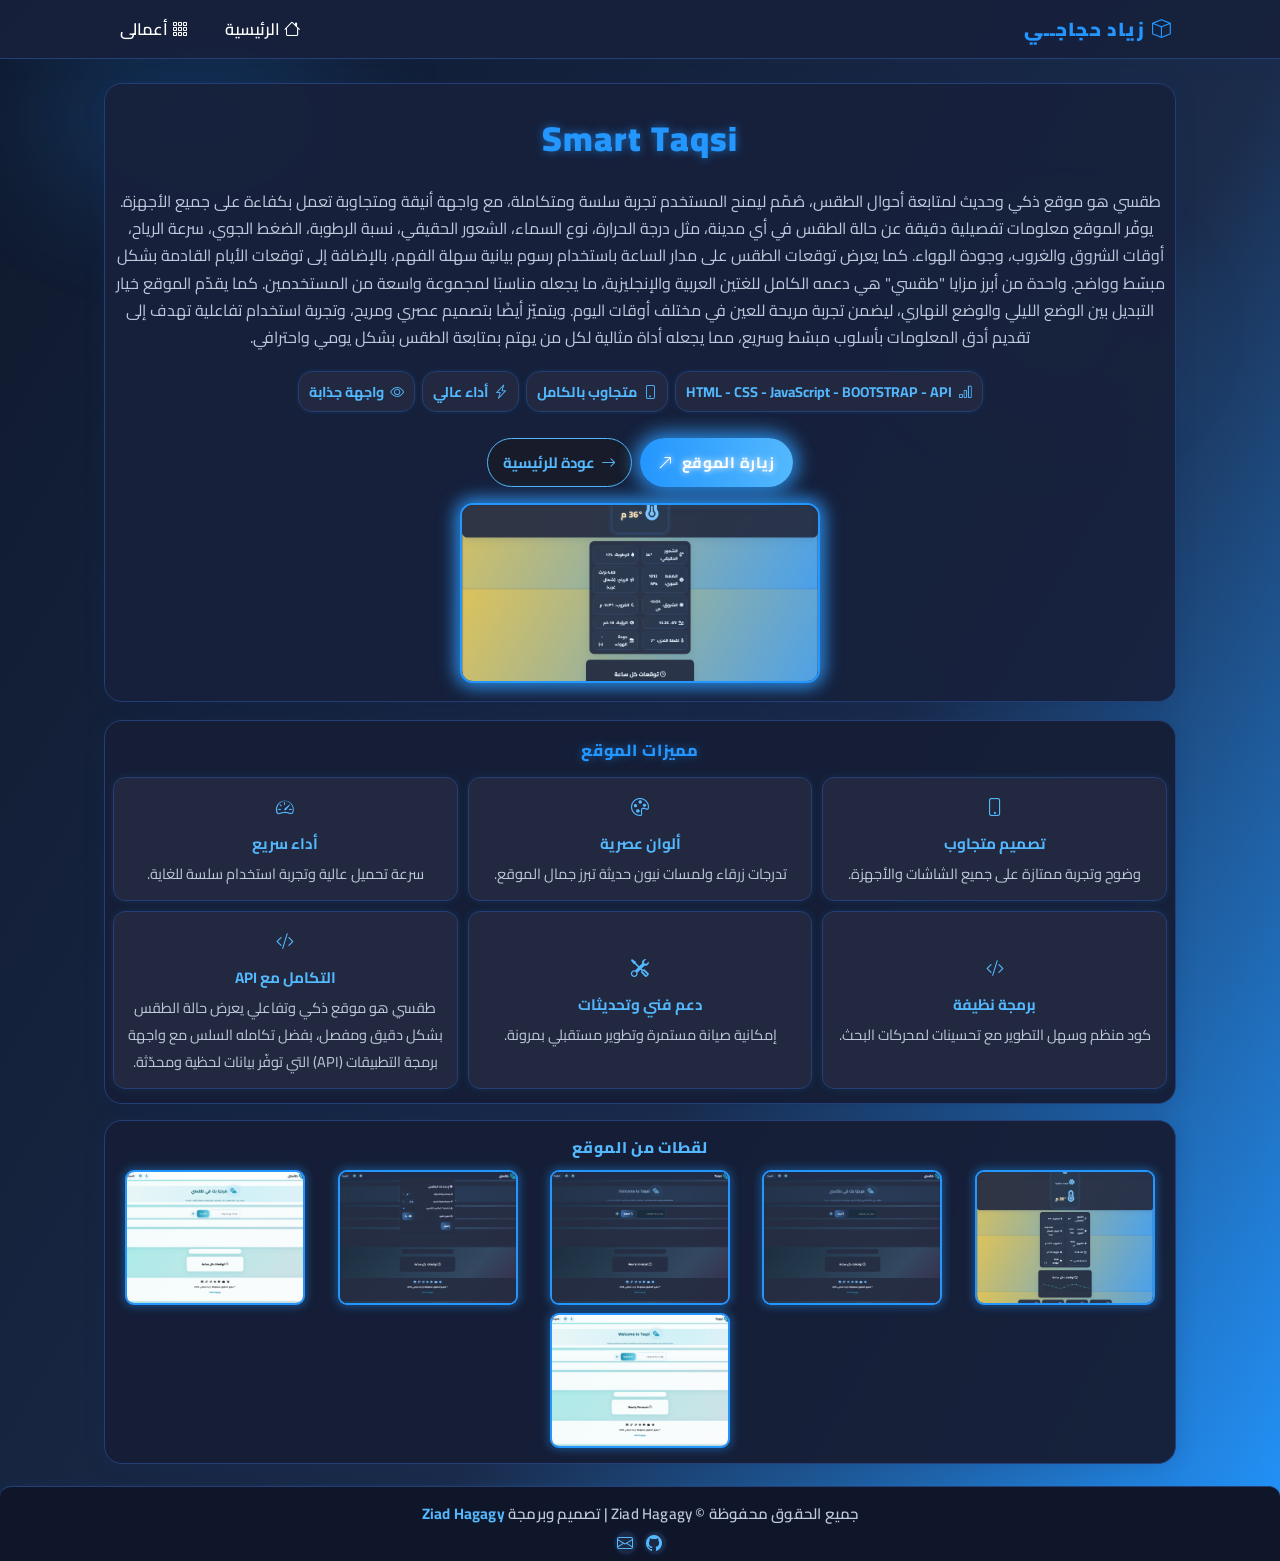
<file: Landing/landing1.html>
<!DOCTYPE html>
<html lang="ar" dir="rtl">
<head>
  <meta charset="UTF-8" />
  <meta name="viewport" content="width=device-width, initial-scale=1.0"/>
  <title>Taqsi - Ziad Hagagy</title>
  <link rel="icon" href="../img/ziad.png" type="image/png">
  <style>
    @import url('https://fonts.googleapis.com/css2?family=Cairo:wght@600;800&display=swap');
    :root {
      --primary: #2396ff;
      --primary-light: #53b8fd;
      --primary-gradient: linear-gradient(120deg, #0f192d 0%, #1b2b4a 60%, #2396ff 100%);
      --card-bg: rgba(22,30,54, 0.97);
      --section-bg: rgba(23,33,60,0.93);
      --glass: rgba(35,41,65, .88);
      --border: #233f76;
      --radius: 18px;
      --shadow: 0 0 20px 0 #10346a3d;
      --white: #fff;
      --gray: #bfc9db;
      --muted: #6d7d99;
      --accent: #00f2fe;
      --dark: #10162a;
      --footer-bg: #10162a;
      --footer-border: #233f76;
      --navbar-side-space: 18px;
      --navbar-side-space-mobile: 14px;
    }
    * {box-sizing: border-box; font-family: 'Cairo', sans-serif;}
    body {
      margin: 0; padding: 0;
      min-height: 100vh;
      background: var(--primary-gradient);
      color: var(--white);
      overflow-x: hidden;
    }
    a { color: var(--primary); text-decoration: none; transition: color .18s;}
    a:hover { color: var(--primary-light);}
    .container { max-width: 1100px; margin: 0 auto; padding: 0 14px; position: relative; }

    /* Navbar */
    .navbar {
      background: var(--section-bg);
      box-shadow: 0 3px 20px 0 #10346a21;
      border-bottom: 1.5px solid var(--border);
      padding: 0;
      position: sticky;
      top: 0;
      z-index: 99;
    }
    .navbar-content {
      display: flex; align-items: center; justify-content: space-between;
      max-width: 1100px; margin: 0 auto;
      padding-right: var(--navbar-side-space); 
      padding-left: var(--navbar-side-space);
      height: 58px;
    }
    .navbar-logo {
      font-size: 1.18rem; color: var(--primary); font-weight: 900; letter-spacing: 1.2px;
      display: flex; align-items: center; gap: 7px;
    }
    .navbar-links {
      display: flex; gap: 13px;
    }
    .navbar-link {
      color: var(--white); font-size: 1.03rem; font-weight: 600;
      padding: 7px 12px; border-radius: 18px; transition: background .16s;
      background: transparent;
    }
    .navbar-link:hover, .navbar-link.active {
      background: var(--primary);
      color: #fff;
    }
    .navbar-toggle {
      display: none;
      flex-direction: column;
      cursor: pointer;
      gap: 4px;
      background: none;
      border: none;
      margin-right: 0;
      margin-left: 0;
    }
    .navbar-toggle span {
      display: block;
      height: 3px; width: 22px;
      background: var(--primary);
      border-radius: 2px;
      transition: .2s;
    }
    @media (max-width: 700px) {
      :root { --navbar-side-space: var(--navbar-side-space-mobile);}
      .navbar-content { 
        padding-right: var(--navbar-side-space-mobile); 
        padding-left: var(--navbar-side-space-mobile);
        /* Add margin for both logo and hamburger from screen edge */
      }
      .navbar-logo {
        margin-right: 5px;
      }
      .navbar-toggle {
        display: flex;
        margin-left: 5px; /* Space from left edge */
        margin-right: 0;
      }
      .navbar-links {
        position: absolute; top: 58px; right: 0; left: 0;
        flex-direction: column;
        background: var(--card-bg);
        border-bottom: 1.5px solid var(--border);
        padding: 10px 0;
        display: none;
      }
      .navbar-links.open { display: flex; }
      .navbar-link { padding: 10px 16px; font-size: .97rem;}
    }

    /* Neon BG */
    .neon-bg {
      position: fixed; inset: 0; z-index: 0; pointer-events: none; overflow: hidden;
    }
    .neon-circle {
      position: absolute;
      border-radius: 50%;
      opacity: 0.18;
      filter: blur(60px);
      animation: moveNeon 18s infinite alternate ease-in-out;
    }
    .neon-circle.c1 {
      width: 320px; height: 180px;
      background: #2396ff;
      left: 2vw; top: 3vh;
      animation-delay: 0s;
    }
    .neon-circle.c2 {
      width: 200px; height: 120px;
      background: #53b8fd;
      right: 10vw; top: 30vh;
      animation-delay: 3.4s;
    }
    .neon-circle.c3 {
      width: 110px; height: 110px;
      background: #192965;
      left: 60vw; bottom: 7vh;
      animation-delay: 7.2s;
    }
    @keyframes moveNeon {
      0% { transform: scale(1) translateY(0); }
      100% { transform: scale(1.23) translateY(30px);}
    }

    /* Project Hero */
    .project-hero {
      margin-top: 24px;
      background: var(--section-bg);
      border-radius: var(--radius);
      box-shadow: var(--shadow);
      border: 1.2px solid var(--border);
      display: flex; flex-direction: column;
      align-items: stretch; gap: 0;
      padding: 22px 10px 18px 10px;
      position: relative;
      overflow: hidden;
    }
    .project-hero-info {
      width: 100%;
      display: flex;
      flex-direction: column;
      align-items: stretch;
      gap: 14px;
    }
    .project-hero-title {
      font-size: 2.17rem;
      color: var(--primary);
      font-weight: 900;
      letter-spacing: 1px;
      margin-bottom: 3px;
      text-shadow: 0 0 10px #2396ff99;
      text-align: center;
    }
    .project-hero-desc {
      color: var(--gray);
      font-size: 1rem;
      margin-bottom: 6px;
      line-height: 1.7;
      text-align: center;
      word-break: break-word;
    }
    .project-hero-details {
      display: flex;
      flex-wrap: wrap;
      gap: 7px;
      justify-content: center;
      margin-bottom: 6px;
    }
    .detail-pill {
      background: var(--glass);
      border-radius: 14px;
      border: 1px solid #233f76;
      padding: 6px 10px;
      font-size: 0.89rem;
      color: var(--primary-light);
      font-weight: 700;
      box-shadow: 0 0 5px #2396ff22;
      display: flex; align-items: center; gap: 6px;
    }
    .project-hero-actions {
      margin-top: 6px;
      display: flex; gap: 8px; flex-wrap: wrap; justify-content: center;
    }
    .visit-btn {
      background: linear-gradient(90deg, var(--primary) 0%, var(--primary-light) 100%);
      color: #fff;
      font-size: 0.95rem;
      font-weight: 700;
      border: none;
      border-radius: 32px;
      padding: 10px 18px;
      cursor: pointer;
      box-shadow: 0 0 18px 4px #2396ffbb, 0 0 24px 0 #53b8fd77;
      text-shadow: 0 0 6px #fff;
      letter-spacing: .7px;
      transition: background .18s, color .18s, transform .18s;
      text-decoration: none;
      outline: none;
      position: relative;
      overflow: hidden;
      display: flex; align-items: center; gap: 8px;
    }
    .visit-btn:hover {background: #fff; color: var(--primary);}
    .back-btn {
      background: #181c2a;
      color: var(--primary-light);
      border: 1.2px solid var(--primary-light);
      font-size: 0.94rem;
      font-weight: 700;
      border-radius: 32px;
      padding: 9px 15px;
      cursor: pointer;
      transition: all .19s;
      text-decoration: none;
      display: flex; align-items: center; gap: 6px;
    }
    .back-btn:hover {background: var(--primary-light); color: #181c2a;}

    .project-hero-image {
      width: 100%;
      margin-top: 16px;
      display: flex; align-items: center; justify-content: center;
    }
    .project-image-main {
      width: 100%;
      max-width: 360px;
      height: 150px;
      object-fit: cover;
      border-radius: 13px;
      border: 2px solid var(--primary);
      box-shadow: 0 0 18px 4px #2396ffbb, 0 0 18px 0 #53b8fd77;
      background: #222;
      transition: transform .18s;
      cursor: pointer;
      display: block;
    }
    .project-image-main:hover {transform: scale(1.04) rotate(-2deg);}
    @media (max-width: 350px) {
      .project-image-main {height: 90px; min-width: 55px;}
    }

    /* Features Section */
    .features-section {
      margin-top: 18px;
      background: var(--card-bg);
      border-radius: var(--radius);
      box-shadow: var(--shadow);
      border: 1.2px solid var(--border);
      padding: 14px 8px 8px 8px;
      position: relative;
      overflow: hidden;
    }
    .features-title {
      font-size: 1.01rem;
      color: var(--primary);
      font-weight: 800;
      margin-bottom: 12px;
      letter-spacing: .7px;
      text-align: center;
      text-shadow: 0 0 10px #2396ff77;
    }
    .features-list {
      display: grid;
      grid-template-columns: 1fr;
      gap: 10px;
      margin-bottom: 6px;
    }
    .feature-card {
      background: var(--glass);
      border-radius: 12px;
      border: 1px solid #233f76;
      padding: 13px 10px 13px 10px;
      min-height: 70px;
      text-align: center;
      box-shadow: 0 0 8px #2396ff22;
      color: var(--white);
      display: flex; flex-direction: column; justify-content: center;
      transition: transform .18s, box-shadow .18s;
    }
    .feature-card:hover {transform: translateY(-2px) scale(1.03);}
    .feature-icon {
      font-size: 1.12rem; margin-bottom: 5px; color: var(--primary-light);
    }
    .feature-title {
      font-size: 0.95rem; font-weight: 700; margin-bottom: 2px; color: var(--primary-light);
    }
    .feature-desc {font-size: .91rem; color: var(--gray);}

    /* Gallery Section */
    .gallery-section {
      margin-top: 16px;
      background: var(--card-bg);
      border-radius: var(--radius);
      box-shadow: var(--shadow);
      border: 1.2px solid var(--border);
      padding: 12px 8px 7px 8px;
      position: relative;
      overflow: hidden;
      text-align: center;
    }
    .gallery-title {
      font-size: .97rem; color: var(--primary-light);
      font-weight: 800; margin-bottom: 8px;
      letter-spacing: .7px;
    }
    .gallery {
      display: flex; flex-wrap: wrap; gap: 8px; justify-content: center;
      margin-bottom: 8px;
    }
    .gallery img {
      width: 100%;
      max-width: 180px;
      height: 80px;
      object-fit: cover; border-radius: 9px;
      border: 2px solid var(--primary);
      background: #222;
      box-shadow: 0 0 8px 2px #2396ff66;
      transition: transform .2s, box-shadow .2s;
      cursor: pointer;
      margin: 0 auto;
      display: block;
    }
    .gallery img:hover {transform: scale(1.055) rotate(-2deg);}
    @media (min-width: 500px) {
      .features-list {grid-template-columns: repeat(2, 1fr);}
      .gallery img {height: 110px;}
    }
    @media (min-width: 700px) {
      .features-list {grid-template-columns: repeat(3, 1fr);}
      .gallery img {height: 135px;}
      .project-image-main {height: 180px;}
    }

    /* Footer */
    .footer {
      margin-top: 22px;
      background: var(--footer-bg);
      border-top: 1.2px solid var(--footer-border);
      color: var(--gray);
      padding: 12px 0 7px 0;
      text-align: center;
      border-radius: 11px 11px 0 0;
      font-size: .94rem;
      letter-spacing: .2px;
      font-weight: 600;
      box-shadow: 0 -2px 10px 0 #2396ff11;
    }
    .footer a {color: var(--primary-light); font-weight: bold;}
    .footer .footer-social {
      margin-top: 4px; display: flex; justify-content: center; gap: 7px;
    }
    .footer .footer-social a {
      display: inline-flex; align-items: center; justify-content: center;
      width: 22px; height: 22px; border-radius: 50%;
      background: #1b2945;
      color: var(--primary-light);
      box-shadow: 0 0 5px #2396ff22;
      font-size: 1.02rem;
      transition: background .15s;
    }
    .footer .footer-social a:hover {background: var(--primary-light); color: #1b2945;}

  </style>
  <!-- ICONS CDN -->
  <link rel="stylesheet" href="https://cdn.jsdelivr.net/npm/bootstrap-icons@1.11.3/font/bootstrap-icons.min.css">
</head>
<body>
  <!-- Neon animated background -->
  <div class="neon-bg">
    <div class="neon-circle c1"></div>
    <div class="neon-circle c2"></div>
    <div class="neon-circle c3"></div>
  </div>

  <!-- NAVBAR -->
  <nav class="navbar">
    <div class="navbar-content">
      <div class="navbar-logo">
        <i class="bi bi-box"></i> زياد حجاجــي
      </div>
      <div class="navbar-links" id="navbarLinks">
        <a href="../index.html" class="navbar-link"><i class="bi bi-house"></i> الرئيسية</a>
        <a href="../projects.html" class="navbar-link"><i class="bi bi-grid-3x3-gap"></i> أعمالى </a>
      </div>
      <button class="navbar-toggle" id="navbarToggle" aria-label="فتح القائمة">
        <span></span><span></span><span></span>
      </button>
    </div>
  </nav>

  <div class="container">
    <!-- PROJECT HERO (Header) -->
    <section class="project-hero">
      <div class="project-hero-info">
        <div class="project-hero-title">Smart Taqsi</div>
        <div class="project-hero-desc">طقسي هو موقع ذكي وحديث لمتابعة أحوال الطقس، صُمّم ليمنح المستخدم تجربة سلسة ومتكاملة، مع واجهة أنيقة ومتجاوبة تعمل بكفاءة على جميع الأجهزة. يوفّر الموقع معلومات تفصيلية دقيقة عن حالة الطقس في أي مدينة، مثل درجة الحرارة، نوع السماء، الشعور الحقيقي، نسبة الرطوبة، الضغط الجوي، سرعة الرياح، أوقات الشروق والغروب، وجودة الهواء. كما يعرض توقعات الطقس على مدار الساعة باستخدام رسوم بيانية سهلة الفهم، بالإضافة إلى توقعات الأيام القادمة بشكل مبسّط وواضح.

        واحدة من أبرز مزايا "طقسي" هي دعمه الكامل للغتين العربية والإنجليزية، ما يجعله مناسبًا لمجموعة واسعة من المستخدمين. كما يقدّم الموقع خيار التبديل بين الوضع الليلي والوضع النهاري، ليضمن تجربة مريحة للعين في مختلف أوقات اليوم. ويتميّز أيضًا بتصميم عصري ومريح، وتجربة استخدام تفاعلية تهدف إلى تقديم أدق المعلومات بأسلوب مبسّط وسريع، مما يجعله أداة مثالية لكل من يهتم بمتابعة الطقس بشكل يومي واحترافي.</div>
        <div class="project-hero-details">
          <div class="detail-pill"><i class="bi bi-bar-chart"></i>HTML - CSS - JavaScript - BOOTSTRAP - API</div>
          <div class="detail-pill"><i class="bi bi-phone"></i> متجاوب بالكامل</div>
          <div class="detail-pill"><i class="bi bi-lightning-charge"></i> أداء عالي</div>
          <div class="detail-pill"><i class="bi bi-eye"></i> واجهة جذابة</div>
        </div>
        <div class="project-hero-actions">
          <a class="visit-btn" href="https://ziadhagagytech.github.io/Smart-Taqsi-/" target="_blank" rel="noopener">
            زيارة الموقع <i class="bi bi-arrow-up-right"></i>
          </a>
          <a class="back-btn" href="/index.html"><i class="bi bi-arrow-right"></i> عودة للرئيسية</a>
        </div>
      </div>
      <div class="project-hero-image">
        <img src="./img/1/11.png" alt="صورة رئيسية للمشروع" class="project-image-main"/>
      </div>
    </section>

    <!-- FEATURES SECTION -->
    <section class="features-section">
      <div class="features-title">مميزات الموقع</div>
      <div class="features-list">
        <div class="feature-card">
          <div class="feature-icon"><i class="bi bi-phone"></i></div>
          <div class="feature-title">تصميم متجاوب</div>
          <div class="feature-desc">وضوح وتجربة ممتازة على جميع الشاشات والأجهزة.</div>
        </div>
        <div class="feature-card">
          <div class="feature-icon"><i class="bi bi-palette"></i></div>
          <div class="feature-title">ألوان عصرية</div>
          <div class="feature-desc">تدرجات زرقاء ولمسات نيون حديثة تبرز جمال الموقع.</div>
        </div>
        <div class="feature-card">
          <div class="feature-icon"><i class="bi bi-speedometer2"></i></div>
          <div class="feature-title">أداء سريع</div>
          <div class="feature-desc">سرعة تحميل عالية وتجربة استخدام سلسة للغاية.</div>
        </div>
        <div class="feature-card">
          <div class="feature-icon"><i class="bi bi-code-slash"></i></div>
          <div class="feature-title">برمجة نظيفة</div>
          <div class="feature-desc">كود منظم وسهل التطوير مع تحسينات لمحركات البحث.</div>
        </div>
        <div class="feature-card">
          <div class="feature-icon"><i class="bi bi-tools"></i></div>
          <div class="feature-title">دعم فني وتحديثات</div>
          <div class="feature-desc">إمكانية صيانة مستمرة وتطوير مستقبلي بمرونة.</div>
        </div>
        <div class="feature-card">
          <div class="feature-icon"><i class="bi bi-code-slash"></i></div>
          <div class="feature-title">التكامل مع API</div>
          <div class="feature-desc">طقسي هو موقع ذكي وتفاعلي يعرض حالة الطقس بشكل دقيق ومفصل، بفضل تكامله السلس مع واجهة برمجة التطبيقات (API) التي توفّر بيانات لحظية ومحدّثة. </div>
        </div>
      </div>
    </section>

    <!-- GALLERY SECTION -->
    <section class="gallery-section">
      <div class="gallery-title">لقطات من الموقع</div>
      <div class="gallery">
        <img src="./img/1/11.png" alt="لقطة شاشة من الموقع 1"/>
        <img src="./img/1/1.png" alt="لقطة شاشة من الموقع 1"/>
        <img src="./img/1/2.png" alt="لقطة شاشة من الموقع 2"/>
        <img src="./img/1/3.png" alt="لقطة شاشة من الموقع 3"/>
        <img src="./img/1/4.png" alt="لقطة شاشة من الموقع 4"/>
        <img src="./img/1/5.png" alt="لقطة شاشة من الموقع 5"/>
        <!-- أضف صور أخرى إذا رغبت -->
      </div>
    </section>
  </div>

  <!-- FOOTER -->
  <footer class="footer">
    جميع الحقوق محفوظة &copy; Ziad Hagagy | تصميم وبرمجة <a href="mailto:ziadhagagytech@gmail.com">Ziad Hagagy</a>
    <div class="footer-social">
      <a href="https://github.com/ZiadHagagyTech" title="Github"><i class="bi bi-github"></i></a>
      <a href="mailto:ziadhagagytech@gmail.com" title="البريد"><i class="bi bi-envelope"></i></a>
    </div>
  </footer>

  <script>
    // Navbar toggle for mobile
    const toggle = document.getElementById('navbarToggle');
    const links = document.getElementById('navbarLinks');
    toggle.onclick = () => {
      links.classList.toggle('open');
    };

    // Popup for gallery images
    document.querySelectorAll('.gallery img, .project-image-main').forEach(function(img) {
      img.addEventListener('click', function() {
        if(document.getElementById('popup-img')) return;
        var overlay = document.createElement('div');
        overlay.style.position = 'fixed';
        overlay.style.inset = 0;
        overlay.style.background = 'rgba(0,0,0,0.97)';
        overlay.style.display = 'flex';
        overlay.style.alignItems = 'center';
        overlay.style.justifyContent = 'center';
        overlay.style.zIndex = 9999;
        overlay.onclick = function(){ overlay.remove(); };
        var imgEl = document.createElement('img');
        imgEl.src = img.src;
        imgEl.style.maxWidth = '98vw';
        imgEl.style.maxHeight = '92vh';
        imgEl.style.borderRadius = '12px';
        imgEl.style.boxShadow = '0 0 40px 8px #2396ffcc, 0 0 80px 5px #53b8fd99';
        imgEl.id = 'popup-img';
        overlay.appendChild(imgEl);
        document.body.appendChild(overlay);
      });
    });



      // تعطيل الزر الأيمن
document.addEventListener("contextmenu", function (e) {
  e.preventDefault();
});

// تعطيل اختصارات F12 و Ctrl+Shift+I و Ctrl+Shift+J و Ctrl+U
document.addEventListener("keydown", function (e) {
  if (e.key === "F12" || 
      (e.ctrlKey && e.shiftKey && (e.key === "I" || e.key === "J")) || 
      (e.ctrlKey && e.key === "U")) {
      e.preventDefault();
  }
});
  </script>
</body>
</html>
</file>
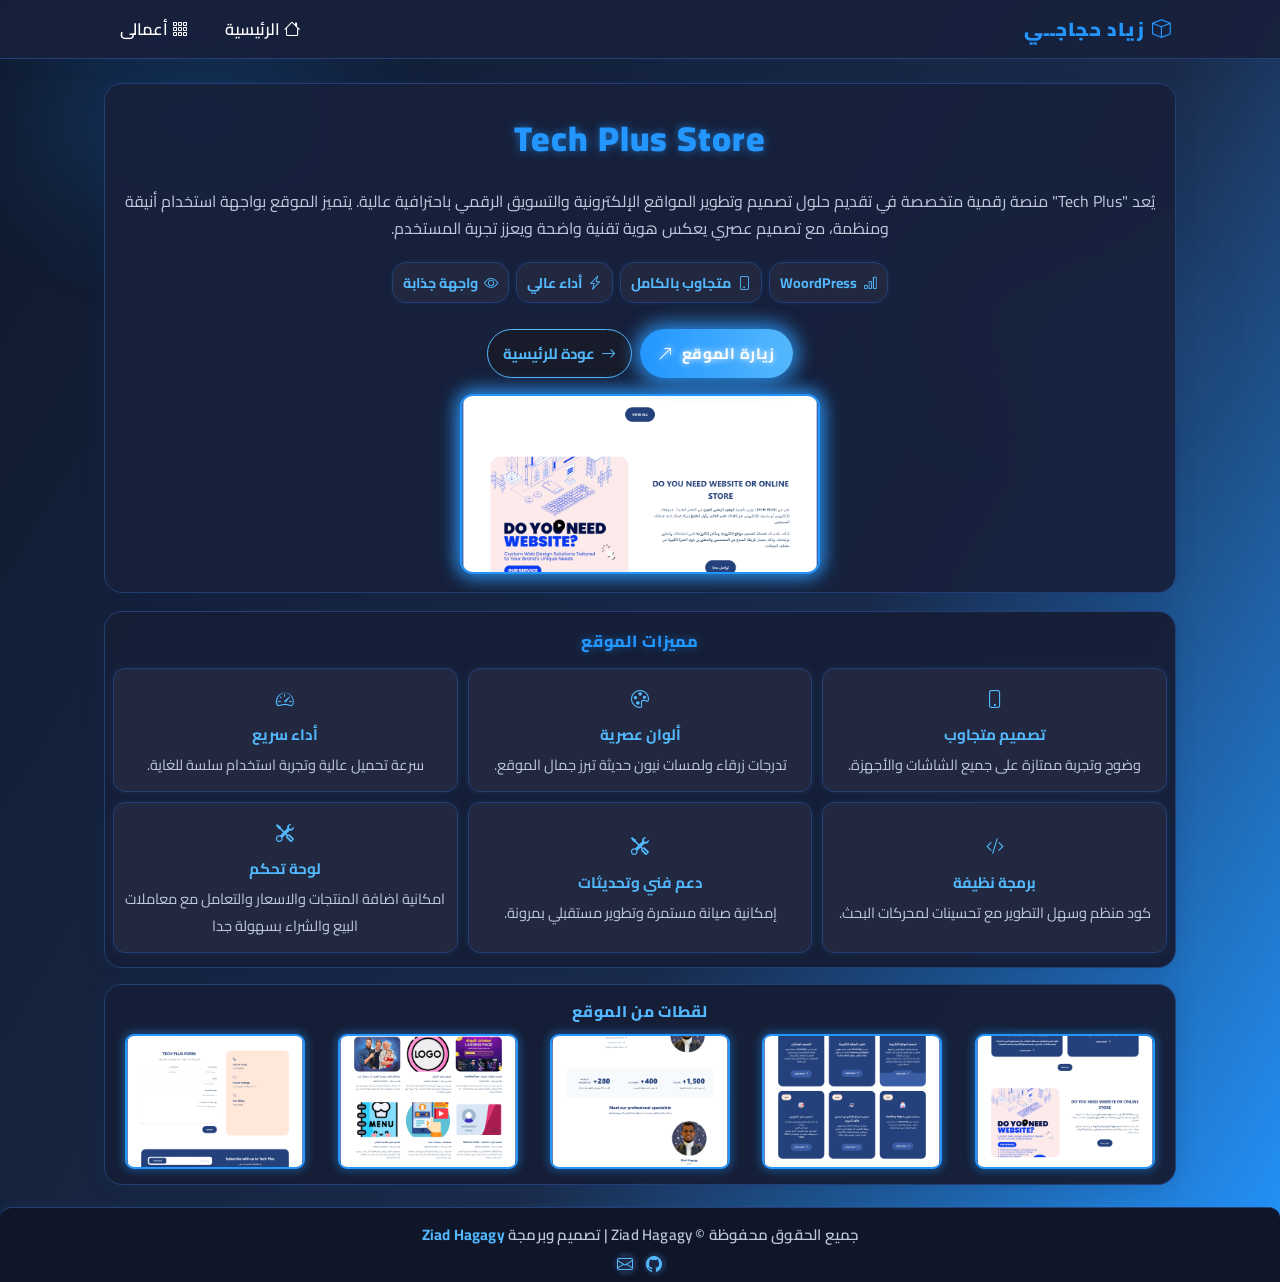
<file: Landing/landing2.html>
<!DOCTYPE html>
<html lang="ar" dir="rtl">
<head>
  <meta charset="UTF-8" />
  <meta name="viewport" content="width=device-width, initial-scale=1.0"/>
  <title>Tech Plus - Ziad Hagagy</title>
  <link rel="icon" href="../img/ziad.png" type="image/png">
  <style>
    @import url('https://fonts.googleapis.com/css2?family=Cairo:wght@600;800&display=swap');
    :root {
      --primary: #2396ff;
      --primary-light: #53b8fd;
      --primary-gradient: linear-gradient(120deg, #0f192d 0%, #1b2b4a 60%, #2396ff 100%);
      --card-bg: rgba(22,30,54, 0.97);
      --section-bg: rgba(23,33,60,0.93);
      --glass: rgba(35,41,65, .88);
      --border: #233f76;
      --radius: 18px;
      --shadow: 0 0 20px 0 #10346a3d;
      --white: #fff;
      --gray: #bfc9db;
      --muted: #6d7d99;
      --accent: #00f2fe;
      --dark: #10162a;
      --footer-bg: #10162a;
      --footer-border: #233f76;
      --navbar-side-space: 18px;
      --navbar-side-space-mobile: 14px;
    }
    * {box-sizing: border-box; font-family: 'Cairo', sans-serif;}
    body {
      margin: 0; padding: 0;
      min-height: 100vh;
      background: var(--primary-gradient);
      color: var(--white);
      overflow-x: hidden;
    }
    a { color: var(--primary); text-decoration: none; transition: color .18s;}
    a:hover { color: var(--primary-light);}
    .container { max-width: 1100px; margin: 0 auto; padding: 0 14px; position: relative; }

    /* Navbar */
    .navbar {
      background: var(--section-bg);
      box-shadow: 0 3px 20px 0 #10346a21;
      border-bottom: 1.5px solid var(--border);
      padding: 0;
      position: sticky;
      top: 0;
      z-index: 99;
    }
    .navbar-content {
      display: flex; align-items: center; justify-content: space-between;
      max-width: 1100px; margin: 0 auto;
      padding-right: var(--navbar-side-space); 
      padding-left: var(--navbar-side-space);
      height: 58px;
    }
    .navbar-logo {
      font-size: 1.18rem; color: var(--primary); font-weight: 900; letter-spacing: 1.2px;
      display: flex; align-items: center; gap: 7px;
    }
    .navbar-links {
      display: flex; gap: 13px;
    }
    .navbar-link {
      color: var(--white); font-size: 1.03rem; font-weight: 600;
      padding: 7px 12px; border-radius: 18px; transition: background .16s;
      background: transparent;
    }
    .navbar-link:hover, .navbar-link.active {
      background: var(--primary);
      color: #fff;
    }
    .navbar-toggle {
      display: none;
      flex-direction: column;
      cursor: pointer;
      gap: 4px;
      background: none;
      border: none;
      margin-right: 0;
      margin-left: 0;
    }
    .navbar-toggle span {
      display: block;
      height: 3px; width: 22px;
      background: var(--primary);
      border-radius: 2px;
      transition: .2s;
    }
    @media (max-width: 700px) {
      :root { --navbar-side-space: var(--navbar-side-space-mobile);}
      .navbar-content { 
        padding-right: var(--navbar-side-space-mobile); 
        padding-left: var(--navbar-side-space-mobile);
        /* Add margin for both logo and hamburger from screen edge */
      }
      .navbar-logo {
        margin-right: 5px;
      }
      .navbar-toggle {
        display: flex;
        margin-left: 5px; /* Space from left edge */
        margin-right: 0;
      }
      .navbar-links {
        position: absolute; top: 58px; right: 0; left: 0;
        flex-direction: column;
        background: var(--card-bg);
        border-bottom: 1.5px solid var(--border);
        padding: 10px 0;
        display: none;
      }
      .navbar-links.open { display: flex; }
      .navbar-link { padding: 10px 16px; font-size: .97rem;}
    }

    /* Neon BG */
    .neon-bg {
      position: fixed; inset: 0; z-index: 0; pointer-events: none; overflow: hidden;
    }
    .neon-circle {
      position: absolute;
      border-radius: 50%;
      opacity: 0.18;
      filter: blur(60px);
      animation: moveNeon 18s infinite alternate ease-in-out;
    }
    .neon-circle.c1 {
      width: 320px; height: 180px;
      background: #2396ff;
      left: 2vw; top: 3vh;
      animation-delay: 0s;
    }
    .neon-circle.c2 {
      width: 200px; height: 120px;
      background: #53b8fd;
      right: 10vw; top: 30vh;
      animation-delay: 3.4s;
    }
    .neon-circle.c3 {
      width: 110px; height: 110px;
      background: #192965;
      left: 60vw; bottom: 7vh;
      animation-delay: 7.2s;
    }
    @keyframes moveNeon {
      0% { transform: scale(1) translateY(0); }
      100% { transform: scale(1.23) translateY(30px);}
    }

    /* Project Hero */
    .project-hero {
      margin-top: 24px;
      background: var(--section-bg);
      border-radius: var(--radius);
      box-shadow: var(--shadow);
      border: 1.2px solid var(--border);
      display: flex; flex-direction: column;
      align-items: stretch; gap: 0;
      padding: 22px 10px 18px 10px;
      position: relative;
      overflow: hidden;
    }
    .project-hero-info {
      width: 100%;
      display: flex;
      flex-direction: column;
      align-items: stretch;
      gap: 14px;
    }
    .project-hero-title {
      font-size: 2.17rem;
      color: var(--primary);
      font-weight: 900;
      letter-spacing: 1px;
      margin-bottom: 3px;
      text-shadow: 0 0 10px #2396ff99;
      text-align: center;
    }
    .project-hero-desc {
      color: var(--gray);
      font-size: 1rem;
      margin-bottom: 6px;
      line-height: 1.7;
      text-align: center;
      word-break: break-word;
    }
    .project-hero-details {
      display: flex;
      flex-wrap: wrap;
      gap: 7px;
      justify-content: center;
      margin-bottom: 6px;
    }
    .detail-pill {
      background: var(--glass);
      border-radius: 14px;
      border: 1px solid #233f76;
      padding: 6px 10px;
      font-size: 0.89rem;
      color: var(--primary-light);
      font-weight: 700;
      box-shadow: 0 0 5px #2396ff22;
      display: flex; align-items: center; gap: 6px;
    }
    .project-hero-actions {
      margin-top: 6px;
      display: flex; gap: 8px; flex-wrap: wrap; justify-content: center;
    }
    .visit-btn {
      background: linear-gradient(90deg, var(--primary) 0%, var(--primary-light) 100%);
      color: #fff;
      font-size: 0.95rem;
      font-weight: 700;
      border: none;
      border-radius: 32px;
      padding: 10px 18px;
      cursor: pointer;
      box-shadow: 0 0 18px 4px #2396ffbb, 0 0 24px 0 #53b8fd77;
      text-shadow: 0 0 6px #fff;
      letter-spacing: .7px;
      transition: background .18s, color .18s, transform .18s;
      text-decoration: none;
      outline: none;
      position: relative;
      overflow: hidden;
      display: flex; align-items: center; gap: 8px;
    }
    .visit-btn:hover {background: #fff; color: var(--primary);}
    .back-btn {
      background: #181c2a;
      color: var(--primary-light);
      border: 1.2px solid var(--primary-light);
      font-size: 0.94rem;
      font-weight: 700;
      border-radius: 32px;
      padding: 9px 15px;
      cursor: pointer;
      transition: all .19s;
      text-decoration: none;
      display: flex; align-items: center; gap: 6px;
    }
    .back-btn:hover {background: var(--primary-light); color: #181c2a;}

    .project-hero-image {
      width: 100%;
      margin-top: 16px;
      display: flex; align-items: center; justify-content: center;
    }
    .project-image-main {
      width: 100%;
      max-width: 360px;
      height: 150px;
      object-fit: cover;
      border-radius: 13px;
      border: 2px solid var(--primary);
      box-shadow: 0 0 18px 4px #2396ffbb, 0 0 18px 0 #53b8fd77;
      background: #222;
      transition: transform .18s;
      cursor: pointer;
      display: block;
    }
    .project-image-main:hover {transform: scale(1.04) rotate(-2deg);}
    @media (max-width: 350px) {
      .project-image-main {height: 90px; min-width: 55px;}
    }

    /* Features Section */
    .features-section {
      margin-top: 18px;
      background: var(--card-bg);
      border-radius: var(--radius);
      box-shadow: var(--shadow);
      border: 1.2px solid var(--border);
      padding: 14px 8px 8px 8px;
      position: relative;
      overflow: hidden;
    }
    .features-title {
      font-size: 1.01rem;
      color: var(--primary);
      font-weight: 800;
      margin-bottom: 12px;
      letter-spacing: .7px;
      text-align: center;
      text-shadow: 0 0 10px #2396ff77;
    }
    .features-list {
      display: grid;
      grid-template-columns: 1fr;
      gap: 10px;
      margin-bottom: 6px;
    }
    .feature-card {
      background: var(--glass);
      border-radius: 12px;
      border: 1px solid #233f76;
      padding: 13px 10px 13px 10px;
      min-height: 70px;
      text-align: center;
      box-shadow: 0 0 8px #2396ff22;
      color: var(--white);
      display: flex; flex-direction: column; justify-content: center;
      transition: transform .18s, box-shadow .18s;
    }
    .feature-card:hover {transform: translateY(-2px) scale(1.03);}
    .feature-icon {
      font-size: 1.12rem; margin-bottom: 5px; color: var(--primary-light);
    }
    .feature-title {
      font-size: 0.95rem; font-weight: 700; margin-bottom: 2px; color: var(--primary-light);
    }
    .feature-desc {font-size: .91rem; color: var(--gray);}

    /* Gallery Section */
    .gallery-section {
      margin-top: 16px;
      background: var(--card-bg);
      border-radius: var(--radius);
      box-shadow: var(--shadow);
      border: 1.2px solid var(--border);
      padding: 12px 8px 7px 8px;
      position: relative;
      overflow: hidden;
      text-align: center;
    }
    .gallery-title {
      font-size: .97rem; color: var(--primary-light);
      font-weight: 800; margin-bottom: 8px;
      letter-spacing: .7px;
    }
    .gallery {
      display: flex; flex-wrap: wrap; gap: 8px; justify-content: center;
      margin-bottom: 8px;
    }
    .gallery img {
      width: 100%;
      max-width: 180px;
      height: 80px;
      object-fit: cover; border-radius: 9px;
      border: 2px solid var(--primary);
      background: #222;
      box-shadow: 0 0 8px 2px #2396ff66;
      transition: transform .2s, box-shadow .2s;
      cursor: pointer;
      margin: 0 auto;
      display: block;
    }
    .gallery img:hover {transform: scale(1.055) rotate(-2deg);}
    @media (min-width: 500px) {
      .features-list {grid-template-columns: repeat(2, 1fr);}
      .gallery img {height: 110px;}
    }
    @media (min-width: 700px) {
      .features-list {grid-template-columns: repeat(3, 1fr);}
      .gallery img {height: 135px;}
      .project-image-main {height: 180px;}
    }

    /* Footer */
    .footer {
      margin-top: 22px;
      background: var(--footer-bg);
      border-top: 1.2px solid var(--footer-border);
      color: var(--gray);
      padding: 12px 0 7px 0;
      text-align: center;
      border-radius: 11px 11px 0 0;
      font-size: .94rem;
      letter-spacing: .2px;
      font-weight: 600;
      box-shadow: 0 -2px 10px 0 #2396ff11;
    }
    .footer a {color: var(--primary-light); font-weight: bold;}
    .footer .footer-social {
      margin-top: 4px; display: flex; justify-content: center; gap: 7px;
    }
    .footer .footer-social a {
      display: inline-flex; align-items: center; justify-content: center;
      width: 22px; height: 22px; border-radius: 50%;
      background: #1b2945;
      color: var(--primary-light);
      box-shadow: 0 0 5px #2396ff22;
      font-size: 1.02rem;
      transition: background .15s;
    }
    .footer .footer-social a:hover {background: var(--primary-light); color: #1b2945;}

  </style>
  <!-- ICONS CDN -->
  <link rel="stylesheet" href="https://cdn.jsdelivr.net/npm/bootstrap-icons@1.11.3/font/bootstrap-icons.min.css">
</head>
<body>
  <!-- Neon animated background -->
  <div class="neon-bg">
    <div class="neon-circle c1"></div>
    <div class="neon-circle c2"></div>
    <div class="neon-circle c3"></div>
  </div>

  <!-- NAVBAR -->
  <nav class="navbar">
    <div class="navbar-content">
      <div class="navbar-logo">
        <i class="bi bi-box"></i> زياد حجاجــي
      </div>
      <div class="navbar-links" id="navbarLinks">
        <a href="../index.html" class="navbar-link"><i class="bi bi-house"></i> الرئيسية</a>
        <a href="../projects.html" class="navbar-link"><i class="bi bi-grid-3x3-gap"></i> أعمالى </a>
      </div>
      <button class="navbar-toggle" id="navbarToggle" aria-label="فتح القائمة">
        <span></span><span></span><span></span>
      </button>
    </div>
  </nav>

  <div class="container">
    <!-- PROJECT HERO (Header) -->
    <section class="project-hero">
      <div class="project-hero-info">
        <div class="project-hero-title">Tech Plus Store</div>
        <div class="project-hero-desc">
            يُعد "Tech Plus" منصة رقمية متخصصة في تقديم حلول تصميم وتطوير المواقع الإلكترونية والتسويق الرقمي باحترافية عالية. يتميز الموقع بواجهة استخدام أنيقة ومنظمة، مع تصميم عصري يعكس هوية تقنية واضحة ويعزز تجربة المستخدم.        </div>
        <div class="project-hero-details">
          <div class="detail-pill"><i class="bi bi-bar-chart"></i> WoordPress</div>
          <div class="detail-pill"><i class="bi bi-phone"></i> متجاوب بالكامل</div>
          <div class="detail-pill"><i class="bi bi-lightning-charge"></i> أداء عالي</div>
          <div class="detail-pill"><i class="bi bi-eye"></i> واجهة جذابة</div>
        </div>
        <div class="project-hero-actions">
          <a class="visit-btn" href="https://dev-techpluss.pantheonsite.io/" target="_blank" rel="noopener">
            زيارة الموقع <i class="bi bi-arrow-up-right"></i>
          </a>
          <a class="back-btn" href="/index.html"><i class="bi bi-arrow-right"></i> عودة للرئيسية</a>
        </div>
      </div>
      <div class="project-hero-image">
        <img src="./img/2/1.png" alt="صورة رئيسية للمشروع" class="project-image-main"/>
      </div>
    </section>

    <!-- FEATURES SECTION -->
    <section class="features-section">
      <div class="features-title">مميزات الموقع</div>
      <div class="features-list">
        <div class="feature-card">
          <div class="feature-icon"><i class="bi bi-phone"></i></div>
          <div class="feature-title">تصميم متجاوب</div>
          <div class="feature-desc">وضوح وتجربة ممتازة على جميع الشاشات والأجهزة.</div>
        </div>
        <div class="feature-card">
          <div class="feature-icon"><i class="bi bi-palette"></i></div>
          <div class="feature-title">ألوان عصرية</div>
          <div class="feature-desc">تدرجات زرقاء ولمسات نيون حديثة تبرز جمال الموقع.</div>
        </div>
        <div class="feature-card">
          <div class="feature-icon"><i class="bi bi-speedometer2"></i></div>
          <div class="feature-title">أداء سريع</div>
          <div class="feature-desc">سرعة تحميل عالية وتجربة استخدام سلسة للغاية.</div>
        </div>
        <div class="feature-card">
          <div class="feature-icon"><i class="bi bi-code-slash"></i></div>
          <div class="feature-title">برمجة نظيفة</div>
          <div class="feature-desc">كود منظم وسهل التطوير مع تحسينات لمحركات البحث.</div>
        </div>
        <div class="feature-card">
          <div class="feature-icon"><i class="bi bi-tools"></i></div>
          <div class="feature-title">دعم فني وتحديثات</div>
          <div class="feature-desc">إمكانية صيانة مستمرة وتطوير مستقبلي بمرونة.</div>
        </div>
        <div class="feature-card">
          <div class="feature-icon"><i class="bi bi-tools"></i></div>
          <div class="feature-title">لوحة تحكم</div>
          <div class="feature-desc">امكانية اضافة المنتجات والاسعار والتعامل مع معاملات البيع والشراء بسهولة جدا</div>
        </div>
      </div>
    </section>

    <!-- GALLERY SECTION -->
    <section class="gallery-section">
      <div class="gallery-title">لقطات من الموقع</div>
      <div class="gallery">
        <img src="./img/2/1.png" alt="لقطة شاشة من الموقع 1"/>
        <img src="./img/2/2.png" alt="لقطة شاشة من الموقع 2"/>
        <img src="./img/2/3.png" alt="لقطة شاشة من الموقع 3"/>
        <img src="./img/2/4.png" alt="لقطة شاشة من الموقع 4"/>
        <img src="./img/2/5.png" alt="لقطة شاشة من الموقع 5"/>
        <!-- أضف صور أخرى إذا رغبت -->
      </div>
    </section>
  </div>

  <!-- FOOTER -->
  <footer class="footer">
    جميع الحقوق محفوظة &copy; Ziad Hagagy | تصميم وبرمجة <a href="mailto:ziadhagagytech@gmail.com">Ziad Hagagy</a>
    <div class="footer-social">
      <a href="https://github.com/ZiadHagagyTech" title="Github"><i class="bi bi-github"></i></a>
      <a href="mailto:ziadhagagytech@gmail.com" title="البريد"><i class="bi bi-envelope"></i></a>
    </div>
  </footer>

  <script>
    // Navbar toggle for mobile
    const toggle = document.getElementById('navbarToggle');
    const links = document.getElementById('navbarLinks');
    toggle.onclick = () => {
      links.classList.toggle('open');
    };

    // Popup for gallery images
    document.querySelectorAll('.gallery img, .project-image-main').forEach(function(img) {
      img.addEventListener('click', function() {
        if(document.getElementById('popup-img')) return;
        var overlay = document.createElement('div');
        overlay.style.position = 'fixed';
        overlay.style.inset = 0;
        overlay.style.background = 'rgba(0,0,0,0.97)';
        overlay.style.display = 'flex';
        overlay.style.alignItems = 'center';
        overlay.style.justifyContent = 'center';
        overlay.style.zIndex = 9999;
        overlay.onclick = function(){ overlay.remove(); };
        var imgEl = document.createElement('img');
        imgEl.src = img.src;
        imgEl.style.maxWidth = '98vw';
        imgEl.style.maxHeight = '92vh';
        imgEl.style.borderRadius = '12px';
        imgEl.style.boxShadow = '0 0 40px 8px #2396ffcc, 0 0 80px 5px #53b8fd99';
        imgEl.id = 'popup-img';
        overlay.appendChild(imgEl);
        document.body.appendChild(overlay);
      });
    });


      // تعطيل الزر الأيمن
document.addEventListener("contextmenu", function (e) {
  e.preventDefault();
});

// تعطيل اختصارات F12 و Ctrl+Shift+I و Ctrl+Shift+J و Ctrl+U
document.addEventListener("keydown", function (e) {
  if (e.key === "F12" || 
      (e.ctrlKey && e.shiftKey && (e.key === "I" || e.key === "J")) || 
      (e.ctrlKey && e.key === "U")) {
      e.preventDefault();
  }
});
  </script>
</body>
</html>
</file>
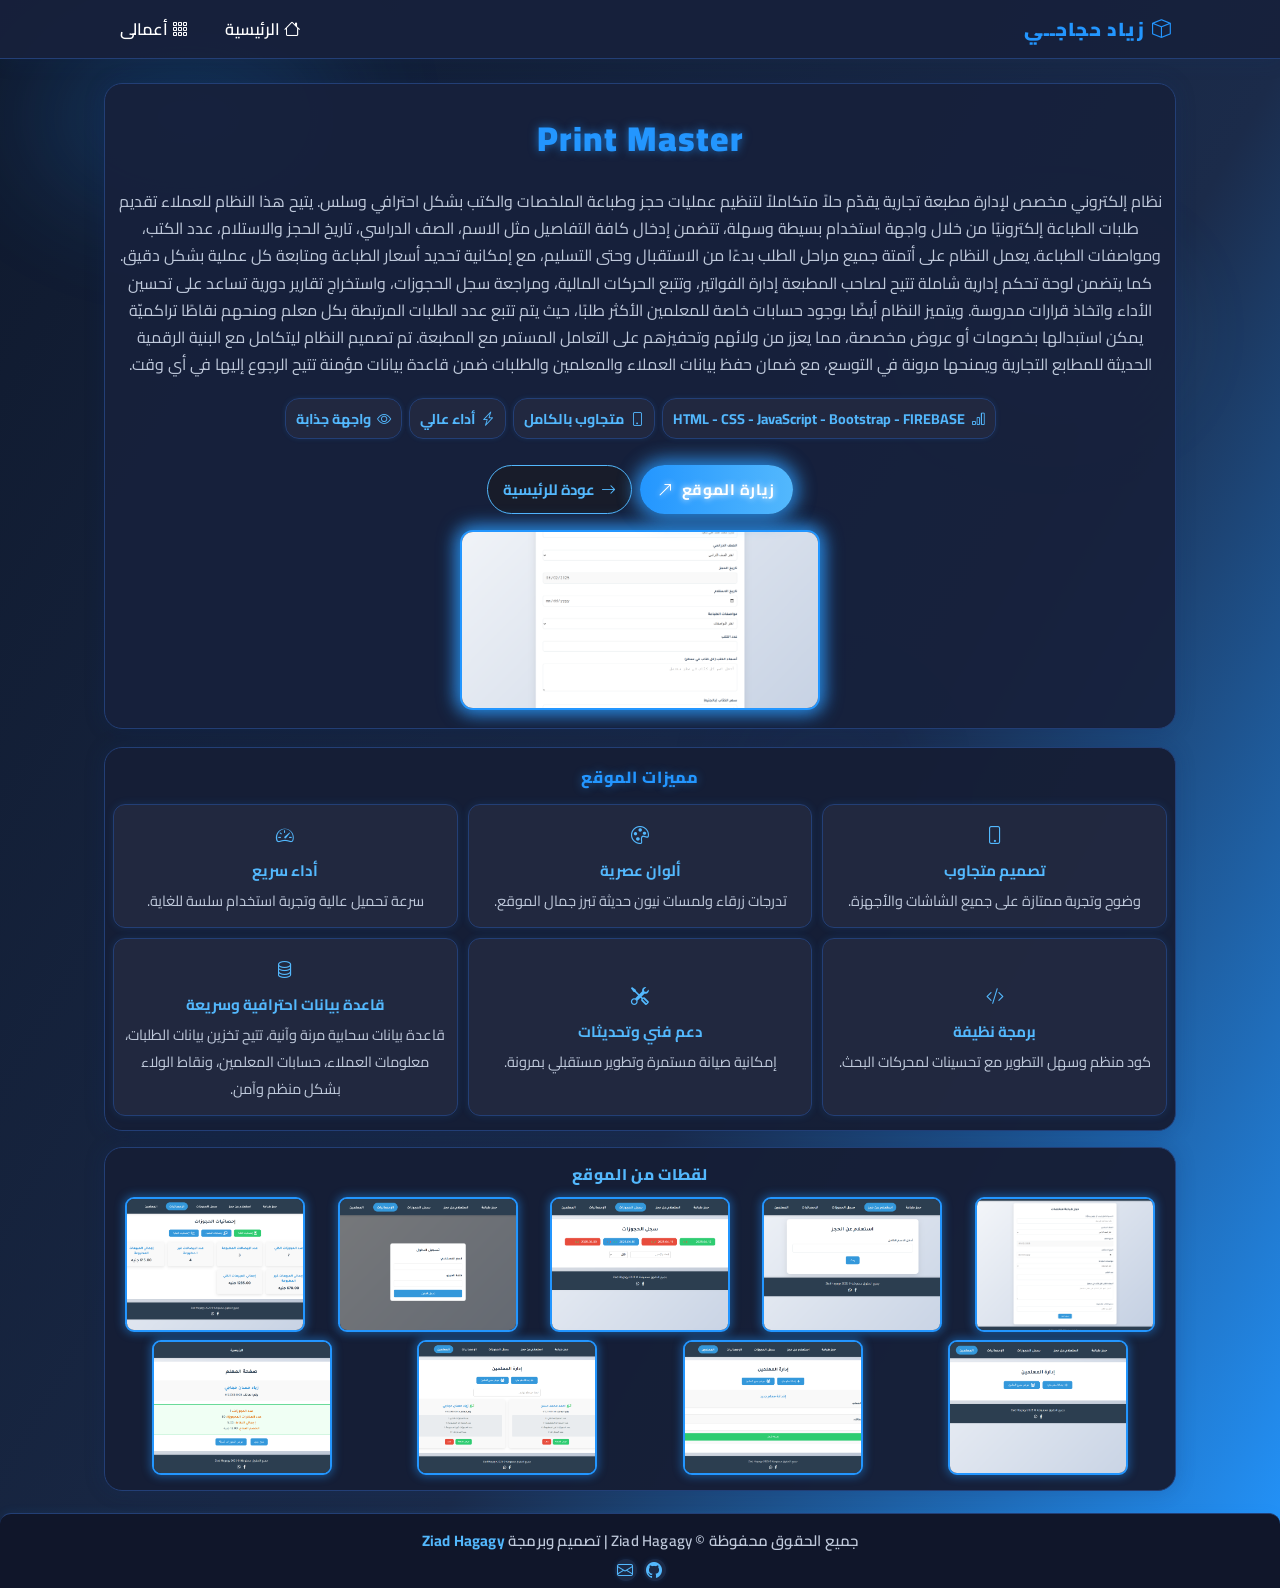
<file: Landing/landing3.html>
<!DOCTYPE html>
<html lang="ar" dir="rtl">
<head>
  <meta charset="UTF-8" />
  <meta name="viewport" content="width=device-width, initial-scale=1.0"/>
  <title>Print Master - Ziad Hagagy</title>
  <link rel="icon" href="../img/ziad.png" type="image/png">
  <style>
    @import url('https://fonts.googleapis.com/css2?family=Cairo:wght@600;800&display=swap');
    :root {
      --primary: #2396ff;
      --primary-light: #53b8fd;
      --primary-gradient: linear-gradient(120deg, #0f192d 0%, #1b2b4a 60%, #2396ff 100%);
      --card-bg: rgba(22,30,54, 0.97);
      --section-bg: rgba(23,33,60,0.93);
      --glass: rgba(35,41,65, .88);
      --border: #233f76;
      --radius: 18px;
      --shadow: 0 0 20px 0 #10346a3d;
      --white: #fff;
      --gray: #bfc9db;
      --muted: #6d7d99;
      --accent: #00f2fe;
      --dark: #10162a;
      --footer-bg: #10162a;
      --footer-border: #233f76;
      --navbar-side-space: 18px;
      --navbar-side-space-mobile: 14px;
    }
    * {box-sizing: border-box; font-family: 'Cairo', sans-serif;}
    body {
      margin: 0; padding: 0;
      min-height: 100vh;
      background: var(--primary-gradient);
      color: var(--white);
      overflow-x: hidden;
    }
    a { color: var(--primary); text-decoration: none; transition: color .18s;}
    a:hover { color: var(--primary-light);}
    .container { max-width: 1100px; margin: 0 auto; padding: 0 14px; position: relative; }

    /* Navbar */
    .navbar {
      background: var(--section-bg);
      box-shadow: 0 3px 20px 0 #10346a21;
      border-bottom: 1.5px solid var(--border);
      padding: 0;
      position: sticky;
      top: 0;
      z-index: 99;
    }
    .navbar-content {
      display: flex; align-items: center; justify-content: space-between;
      max-width: 1100px; margin: 0 auto;
      padding-right: var(--navbar-side-space); 
      padding-left: var(--navbar-side-space);
      height: 58px;
    }
    .navbar-logo {
      font-size: 1.18rem; color: var(--primary); font-weight: 900; letter-spacing: 1.2px;
      display: flex; align-items: center; gap: 7px;
    }
    .navbar-links {
      display: flex; gap: 13px;
    }
    .navbar-link {
      color: var(--white); font-size: 1.03rem; font-weight: 600;
      padding: 7px 12px; border-radius: 18px; transition: background .16s;
      background: transparent;
    }
    .navbar-link:hover, .navbar-link.active {
      background: var(--primary);
      color: #fff;
    }
    .navbar-toggle {
      display: none;
      flex-direction: column;
      cursor: pointer;
      gap: 4px;
      background: none;
      border: none;
      margin-right: 0;
      margin-left: 0;
    }
    .navbar-toggle span {
      display: block;
      height: 3px; width: 22px;
      background: var(--primary);
      border-radius: 2px;
      transition: .2s;
    }
    @media (max-width: 700px) {
      :root { --navbar-side-space: var(--navbar-side-space-mobile);}
      .navbar-content { 
        padding-right: var(--navbar-side-space-mobile); 
        padding-left: var(--navbar-side-space-mobile);
        /* Add margin for both logo and hamburger from screen edge */
      }
      .navbar-logo {
        margin-right: 5px;
      }
      .navbar-toggle {
        display: flex;
        margin-left: 5px; /* Space from left edge */
        margin-right: 0;
      }
      .navbar-links {
        position: absolute; top: 58px; right: 0; left: 0;
        flex-direction: column;
        background: var(--card-bg);
        border-bottom: 1.5px solid var(--border);
        padding: 10px 0;
        display: none;
      }
      .navbar-links.open { display: flex; }
      .navbar-link { padding: 10px 16px; font-size: .97rem;}
    }

    /* Neon BG */
    .neon-bg {
      position: fixed; inset: 0; z-index: 0; pointer-events: none; overflow: hidden;
    }
    .neon-circle {
      position: absolute;
      border-radius: 50%;
      opacity: 0.18;
      filter: blur(60px);
      animation: moveNeon 18s infinite alternate ease-in-out;
    }
    .neon-circle.c1 {
      width: 320px; height: 180px;
      background: #2396ff;
      left: 2vw; top: 3vh;
      animation-delay: 0s;
    }
    .neon-circle.c2 {
      width: 200px; height: 120px;
      background: #53b8fd;
      right: 10vw; top: 30vh;
      animation-delay: 3.4s;
    }
    .neon-circle.c3 {
      width: 110px; height: 110px;
      background: #192965;
      left: 60vw; bottom: 7vh;
      animation-delay: 7.2s;
    }
    @keyframes moveNeon {
      0% { transform: scale(1) translateY(0); }
      100% { transform: scale(1.23) translateY(30px);}
    }

    /* Project Hero */
    .project-hero {
      margin-top: 24px;
      background: var(--section-bg);
      border-radius: var(--radius);
      box-shadow: var(--shadow);
      border: 1.2px solid var(--border);
      display: flex; flex-direction: column;
      align-items: stretch; gap: 0;
      padding: 22px 10px 18px 10px;
      position: relative;
      overflow: hidden;
    }
    .project-hero-info {
      width: 100%;
      display: flex;
      flex-direction: column;
      align-items: stretch;
      gap: 14px;
    }
    .project-hero-title {
      font-size: 2.17rem;
      color: var(--primary);
      font-weight: 900;
      letter-spacing: 1px;
      margin-bottom: 3px;
      text-shadow: 0 0 10px #2396ff99;
      text-align: center;
    }
    .project-hero-desc {
      color: var(--gray);
      font-size: 1rem;
      margin-bottom: 6px;
      line-height: 1.7;
      text-align: center;
      word-break: break-word;
    }
    .project-hero-details {
      display: flex;
      flex-wrap: wrap;
      gap: 7px;
      justify-content: center;
      margin-bottom: 6px;
    }
    .detail-pill {
      background: var(--glass);
      border-radius: 14px;
      border: 1px solid #233f76;
      padding: 6px 10px;
      font-size: 0.89rem;
      color: var(--primary-light);
      font-weight: 700;
      box-shadow: 0 0 5px #2396ff22;
      display: flex; align-items: center; gap: 6px;
    }
    .project-hero-actions {
      margin-top: 6px;
      display: flex; gap: 8px; flex-wrap: wrap; justify-content: center;
    }
    .visit-btn {
      background: linear-gradient(90deg, var(--primary) 0%, var(--primary-light) 100%);
      color: #fff;
      font-size: 0.95rem;
      font-weight: 700;
      border: none;
      border-radius: 32px;
      padding: 10px 18px;
      cursor: pointer;
      box-shadow: 0 0 18px 4px #2396ffbb, 0 0 24px 0 #53b8fd77;
      text-shadow: 0 0 6px #fff;
      letter-spacing: .7px;
      transition: background .18s, color .18s, transform .18s;
      text-decoration: none;
      outline: none;
      position: relative;
      overflow: hidden;
      display: flex; align-items: center; gap: 8px;
    }
    .visit-btn:hover {background: #fff; color: var(--primary);}
    .back-btn {
      background: #181c2a;
      color: var(--primary-light);
      border: 1.2px solid var(--primary-light);
      font-size: 0.94rem;
      font-weight: 700;
      border-radius: 32px;
      padding: 9px 15px;
      cursor: pointer;
      transition: all .19s;
      text-decoration: none;
      display: flex; align-items: center; gap: 6px;
    }
    .back-btn:hover {background: var(--primary-light); color: #181c2a;}

    .project-hero-image {
      width: 100%;
      margin-top: 16px;
      display: flex; align-items: center; justify-content: center;
    }
    .project-image-main {
      width: 100%;
      max-width: 360px;
      height: 150px;
      object-fit: cover;
      border-radius: 13px;
      border: 2px solid var(--primary);
      box-shadow: 0 0 18px 4px #2396ffbb, 0 0 18px 0 #53b8fd77;
      background: #222;
      transition: transform .18s;
      cursor: pointer;
      display: block;
    }
    .project-image-main:hover {transform: scale(1.04) rotate(-2deg);}
    @media (max-width: 350px) {
      .project-image-main {height: 90px; min-width: 55px;}
    }

    /* Features Section */
    .features-section {
      margin-top: 18px;
      background: var(--card-bg);
      border-radius: var(--radius);
      box-shadow: var(--shadow);
      border: 1.2px solid var(--border);
      padding: 14px 8px 8px 8px;
      position: relative;
      overflow: hidden;
    }
    .features-title {
      font-size: 1.01rem;
      color: var(--primary);
      font-weight: 800;
      margin-bottom: 12px;
      letter-spacing: .7px;
      text-align: center;
      text-shadow: 0 0 10px #2396ff77;
    }
    .features-list {
      display: grid;
      grid-template-columns: 1fr;
      gap: 10px;
      margin-bottom: 6px;
    }
    .feature-card {
      background: var(--glass);
      border-radius: 12px;
      border: 1px solid #233f76;
      padding: 13px 10px 13px 10px;
      min-height: 70px;
      text-align: center;
      box-shadow: 0 0 8px #2396ff22;
      color: var(--white);
      display: flex; flex-direction: column; justify-content: center;
      transition: transform .18s, box-shadow .18s;
    }
    .feature-card:hover {transform: translateY(-2px) scale(1.03);}
    .feature-icon {
      font-size: 1.12rem; margin-bottom: 5px; color: var(--primary-light);
    }
    .feature-title {
      font-size: 0.95rem; font-weight: 700; margin-bottom: 2px; color: var(--primary-light);
    }
    .feature-desc {font-size: .91rem; color: var(--gray);}

    /* Gallery Section */
    .gallery-section {
      margin-top: 16px;
      background: var(--card-bg);
      border-radius: var(--radius);
      box-shadow: var(--shadow);
      border: 1.2px solid var(--border);
      padding: 12px 8px 7px 8px;
      position: relative;
      overflow: hidden;
      text-align: center;
    }
    .gallery-title {
      font-size: .97rem; color: var(--primary-light);
      font-weight: 800; margin-bottom: 8px;
      letter-spacing: .7px;
    }
    .gallery {
      display: flex; flex-wrap: wrap; gap: 8px; justify-content: center;
      margin-bottom: 8px;
    }
    .gallery img {
      width: 100%;
      max-width: 180px;
      height: 80px;
      object-fit: cover; border-radius: 9px;
      border: 2px solid var(--primary);
      background: #222;
      box-shadow: 0 0 8px 2px #2396ff66;
      transition: transform .2s, box-shadow .2s;
      cursor: pointer;
      margin: 0 auto;
      display: block;
    }
    .gallery img:hover {transform: scale(1.055) rotate(-2deg);}
    @media (min-width: 500px) {
      .features-list {grid-template-columns: repeat(2, 1fr);}
      .gallery img {height: 110px;}
    }
    @media (min-width: 700px) {
      .features-list {grid-template-columns: repeat(3, 1fr);}
      .gallery img {height: 135px;}
      .project-image-main {height: 180px;}
    }

    /* Footer */
    .footer {
      margin-top: 22px;
      background: var(--footer-bg);
      border-top: 1.2px solid var(--footer-border);
      color: var(--gray);
      padding: 12px 0 7px 0;
      text-align: center;
      border-radius: 11px 11px 0 0;
      font-size: .94rem;
      letter-spacing: .2px;
      font-weight: 600;
      box-shadow: 0 -2px 10px 0 #2396ff11;
    }
    .footer a {color: var(--primary-light); font-weight: bold;}
    .footer .footer-social {
      margin-top: 4px; display: flex; justify-content: center; gap: 7px;
    }
    .footer .footer-social a {
      display: inline-flex; align-items: center; justify-content: center;
      width: 22px; height: 22px; border-radius: 50%;
      background: #1b2945;
      color: var(--primary-light);
      box-shadow: 0 0 5px #2396ff22;
      font-size: 1.02rem;
      transition: background .15s;
    }
    .footer .footer-social a:hover {background: var(--primary-light); color: #1b2945;}

    /* الخلفية الشفافة */
    .modal-overlay {
      position: fixed;
      top: 0;
      left: 0;
      width: 100%;
      height: 100%;
      background-color: rgba(0, 0, 0, 0.7);
      display: none; /* اجعلها مخفية افتراضياً */
      align-items: center;
      justify-content: center;
      z-index: 9999;
    }

    /* نافذة المودال */
    .modal-content {
      background-color: #fff;
      padding: 30px;
      border-radius: 10px;
      max-width: 400px;
      text-align: center;
      box-shadow: 0 0 15px rgba(0,0,0,0.3);
      direction: rtl;
    }

    .modal-content h2 {
      color: #c0392b;
      margin-bottom: 15px;
    }

    .modal-content p {
      color: #333;
      margin-bottom: 20px;
      font-size: 16px;
    }

    .modal-content button {
      padding: 10px 20px;
      background-color: #c0392b;
      color: #fff;
      border: none;
      border-radius: 6px;
      cursor: pointer;
      font-size: 15px;
    }

    .modal-content button:hover {
      background-color: #e74c3c;
    }

  </style>
  <!-- ICONS CDN -->
  <link rel="stylesheet" href="https://cdn.jsdelivr.net/npm/bootstrap-icons@1.11.3/font/bootstrap-icons.min.css">
</head>
<body>
  <!-- Neon animated background -->
  <div class="neon-bg">
    <div class="neon-circle c1"></div>
    <div class="neon-circle c2"></div>
    <div class="neon-circle c3"></div>
  </div>

  <!-- NAVBAR -->
  <nav class="navbar">
    <div class="navbar-content">
      <div class="navbar-logo">
        <i class="bi bi-box"></i> زياد حجاجــي
      </div>
      <div class="navbar-links" id="navbarLinks">
        <a href="../index.html" class="navbar-link"><i class="bi bi-house"></i> الرئيسية</a>
        <a href="../projects.html" class="navbar-link"><i class="bi bi-grid-3x3-gap"></i> أعمالى </a>
      </div>
      <button class="navbar-toggle" id="navbarToggle" aria-label="فتح القائمة">
        <span></span><span></span><span></span>
      </button>
    </div>
  </nav>

  <div class="container">
    <!-- PROJECT HERO (Header) -->
    <section class="project-hero">
      <div class="project-hero-info">
        <div class="project-hero-title">Print Master </div>
        <div class="project-hero-desc">
            نظام إلكتروني مخصص لإدارة مطبعة تجارية يقدّم حلاً متكاملاً لتنظيم عمليات حجز وطباعة الملخصات والكتب بشكل احترافي وسلس. يتيح هذا النظام للعملاء تقديم طلبات الطباعة إلكترونيًا من خلال واجهة استخدام بسيطة وسهلة، تتضمن إدخال كافة التفاصيل مثل الاسم، الصف الدراسي، تاريخ الحجز والاستلام، عدد الكتب، ومواصفات الطباعة. يعمل النظام على أتمتة جميع مراحل الطلب بدءًا من الاستقبال وحتى التسليم، مع إمكانية تحديد أسعار الطباعة ومتابعة كل عملية بشكل دقيق. كما يتضمن لوحة تحكم إدارية شاملة تتيح لصاحب المطبعة إدارة الفواتير، وتتبع الحركات المالية، ومراجعة سجل الحجوزات، واستخراج تقارير دورية تساعد على تحسين الأداء واتخاذ قرارات مدروسة.

            ويتميز النظام أيضًا بوجود حسابات خاصة للمعلمين الأكثر طلبًا، حيث يتم تتبع عدد الطلبات المرتبطة بكل معلم ومنحهم نقاطًا تراكميّة يمكن استبدالها بخصومات أو عروض مخصصة، مما يعزز من ولائهم وتحفيزهم على التعامل المستمر مع المطبعة. تم تصميم النظام ليتكامل مع البنية الرقمية الحديثة للمطابع التجارية ويمنحها مرونة في التوسع، مع ضمان حفظ بيانات العملاء والمعلمين والطلبات ضمن قاعدة بيانات مؤمنة تتيح الرجوع إليها في أي وقت.
        </div>
        <div class="project-hero-details">
          <div class="detail-pill"><i class="bi bi-bar-chart"></i> HTML - CSS - JavaScript - Bootstrap - FIREBASE</div>
          <div class="detail-pill"><i class="bi bi-phone"></i> متجاوب بالكامل</div>
          <div class="detail-pill"><i class="bi bi-lightning-charge"></i> أداء عالي</div>
          <div class="detail-pill"><i class="bi bi-eye"></i> واجهة جذابة</div>
        </div>
            <div class="project-hero-actions">
              <a class="visit-btn" href="#" id="visitSiteBtn" rel="noopener">
                زيارة الموقع <i class="bi bi-arrow-up-right"></i>
             </a>
              <a class="back-btn" href="/index.html">
               <i class="bi bi-arrow-right"></i>عودة للرئيسية
              </a>
    </div>
      </div>
      <div class="project-hero-image">
        <img src="./img/3/1.png" alt="صورة رئيسية للمشروع" class="project-image-main"/>
      </div>
    </section>


     <!-- Modal -->
<div class="modal-overlay" id="modal">
  <div class="modal-content">
    <h2>تنبيه</h2>
    <p>عرض هذا الموقع غير متاح حاليًا لحماية الحقوق التجارية.</p>
    <button onclick="closeModal()">فهمت</button>
  </div>
</div>


    <!-- FEATURES SECTION -->
    <section class="features-section">
      <div class="features-title">مميزات الموقع</div>
      <div class="features-list">
        <div class="feature-card">
          <div class="feature-icon"><i class="bi bi-phone"></i></div>
          <div class="feature-title">تصميم متجاوب</div>
          <div class="feature-desc">وضوح وتجربة ممتازة على جميع الشاشات والأجهزة.</div>
        </div>
        <div class="feature-card">
          <div class="feature-icon"><i class="bi bi-palette"></i></div>
          <div class="feature-title">ألوان عصرية</div>
          <div class="feature-desc">تدرجات زرقاء ولمسات نيون حديثة تبرز جمال الموقع.</div>
        </div>
        <div class="feature-card">
          <div class="feature-icon"><i class="bi bi-speedometer2"></i></div>
          <div class="feature-title">أداء سريع</div>
          <div class="feature-desc">سرعة تحميل عالية وتجربة استخدام سلسة للغاية.</div>
        </div>
        <div class="feature-card">
          <div class="feature-icon"><i class="bi bi-code-slash"></i></div>
          <div class="feature-title">برمجة نظيفة</div>
          <div class="feature-desc">كود منظم وسهل التطوير مع تحسينات لمحركات البحث.</div>
        </div>
        <div class="feature-card">
          <div class="feature-icon"><i class="bi bi-tools"></i></div>
          <div class="feature-title">دعم فني وتحديثات</div>
          <div class="feature-desc">إمكانية صيانة مستمرة وتطوير مستقبلي بمرونة.</div>
        </div>
        <div class="feature-card">
          <div class="feature-icon"><i class="bi bi-database"></i></div>
          <div class="feature-title">قاعدة بيانات احترافية وسريعة</div>
          <div class="feature-desc">قاعدة بيانات سحابية مرنة وآنية، تتيح تخزين بيانات الطلبات، معلومات العملاء، حسابات المعلمين، ونقاط الولاء بشكل منظم وآمن.</div>
        </div>
      </div>
    </section>

    <!-- GALLERY SECTION -->
    <section class="gallery-section">
      <div class="gallery-title">لقطات من الموقع</div>
      <div class="gallery">
        <img src="./img/3/1.png" alt="لقطة شاشة من الموقع 1"/>
        <img src="./img/3/2.png" alt="لقطة شاشة من الموقع 2"/>
        <img src="./img/3/3.png" alt="لقطة شاشة من الموقع 3"/>
        <img src="./img/3/5.png" alt="لقطة شاشة من الموقع 4"/>
        <img src="./img/3/4.png" alt="لقطة شاشة من الموقع 5"/>
        <img src="./img/3/6.png" alt="لقطة شاشة من الموقع 5"/>
        <img src="./img/3/7.png" alt="لقطة شاشة من الموقع 5"/>
        <img src="./img/3/8.png" alt="لقطة شاشة من الموقع 5"/>
        <img src="./img/3/9.png" alt="لقطة شاشة من الموقع 5"/>
        <!-- أضف صور أخرى إذا رغبت -->
      </div>
    </section>
  </div>

  <!-- FOOTER -->
  <footer class="footer">
    جميع الحقوق محفوظة &copy; Ziad Hagagy | تصميم وبرمجة <a href="">Ziad Hagagy</a>
    <div class="footer-social">
      <a href="" title="Github"><i class="bi bi-github"></i></a>
      <a href="" title="البريد"><i class="bi bi-envelope"></i></a>
    </div>
  </footer>

  <script>
    // Navbar toggle for mobile
    const toggle = document.getElementById('navbarToggle');
    const links = document.getElementById('navbarLinks');
    toggle.onclick = () => {
      links.classList.toggle('open');
    };

    // Popup for gallery images
    document.querySelectorAll('.gallery img, .project-image-main').forEach(function(img) {
      img.addEventListener('click', function() {
        if(document.getElementById('popup-img')) return;
        var overlay = document.createElement('div');
        overlay.style.position = 'fixed';
        overlay.style.inset = 0;
        overlay.style.background = 'rgba(0,0,0,0.97)';
        overlay.style.display = 'flex';
        overlay.style.alignItems = 'center';
        overlay.style.justifyContent = 'center';
        overlay.style.zIndex = 9999;
        overlay.onclick = function(){ overlay.remove(); };
        var imgEl = document.createElement('img');
        imgEl.src = img.src;
        imgEl.style.maxWidth = '98vw';
        imgEl.style.maxHeight = '92vh';
        imgEl.style.borderRadius = '12px';
        imgEl.style.boxShadow = '0 0 40px 8px #2396ffcc, 0 0 80px 5px #53b8fd99';
        imgEl.id = 'popup-img';
        overlay.appendChild(imgEl);
        document.body.appendChild(overlay);
      });
    });

    // اجعل المودال لا يظهر عند تحميل الصفحة
    document.getElementById("modal").style.display = "none";

    // عند الضغط على زر "زيارة الموقع" فقط يظهر المودال
    document.getElementById("visitSiteBtn").addEventListener("click", function(e){
      e.preventDefault();
      document.getElementById("modal").style.display = "flex";
    });

    function closeModal() {
      document.getElementById("modal").style.display = "none";
    }


      // تعطيل الزر الأيمن
document.addEventListener("contextmenu", function (e) {
  e.preventDefault();
});

// تعطيل اختصارات F12 و Ctrl+Shift+I و Ctrl+Shift+J و Ctrl+U
document.addEventListener("keydown", function (e) {
  if (e.key === "F12" || 
      (e.ctrlKey && e.shiftKey && (e.key === "I" || e.key === "J")) || 
      (e.ctrlKey && e.key === "U")) {
      e.preventDefault();
  }
});
  </script>
</body>
</html>
</file>
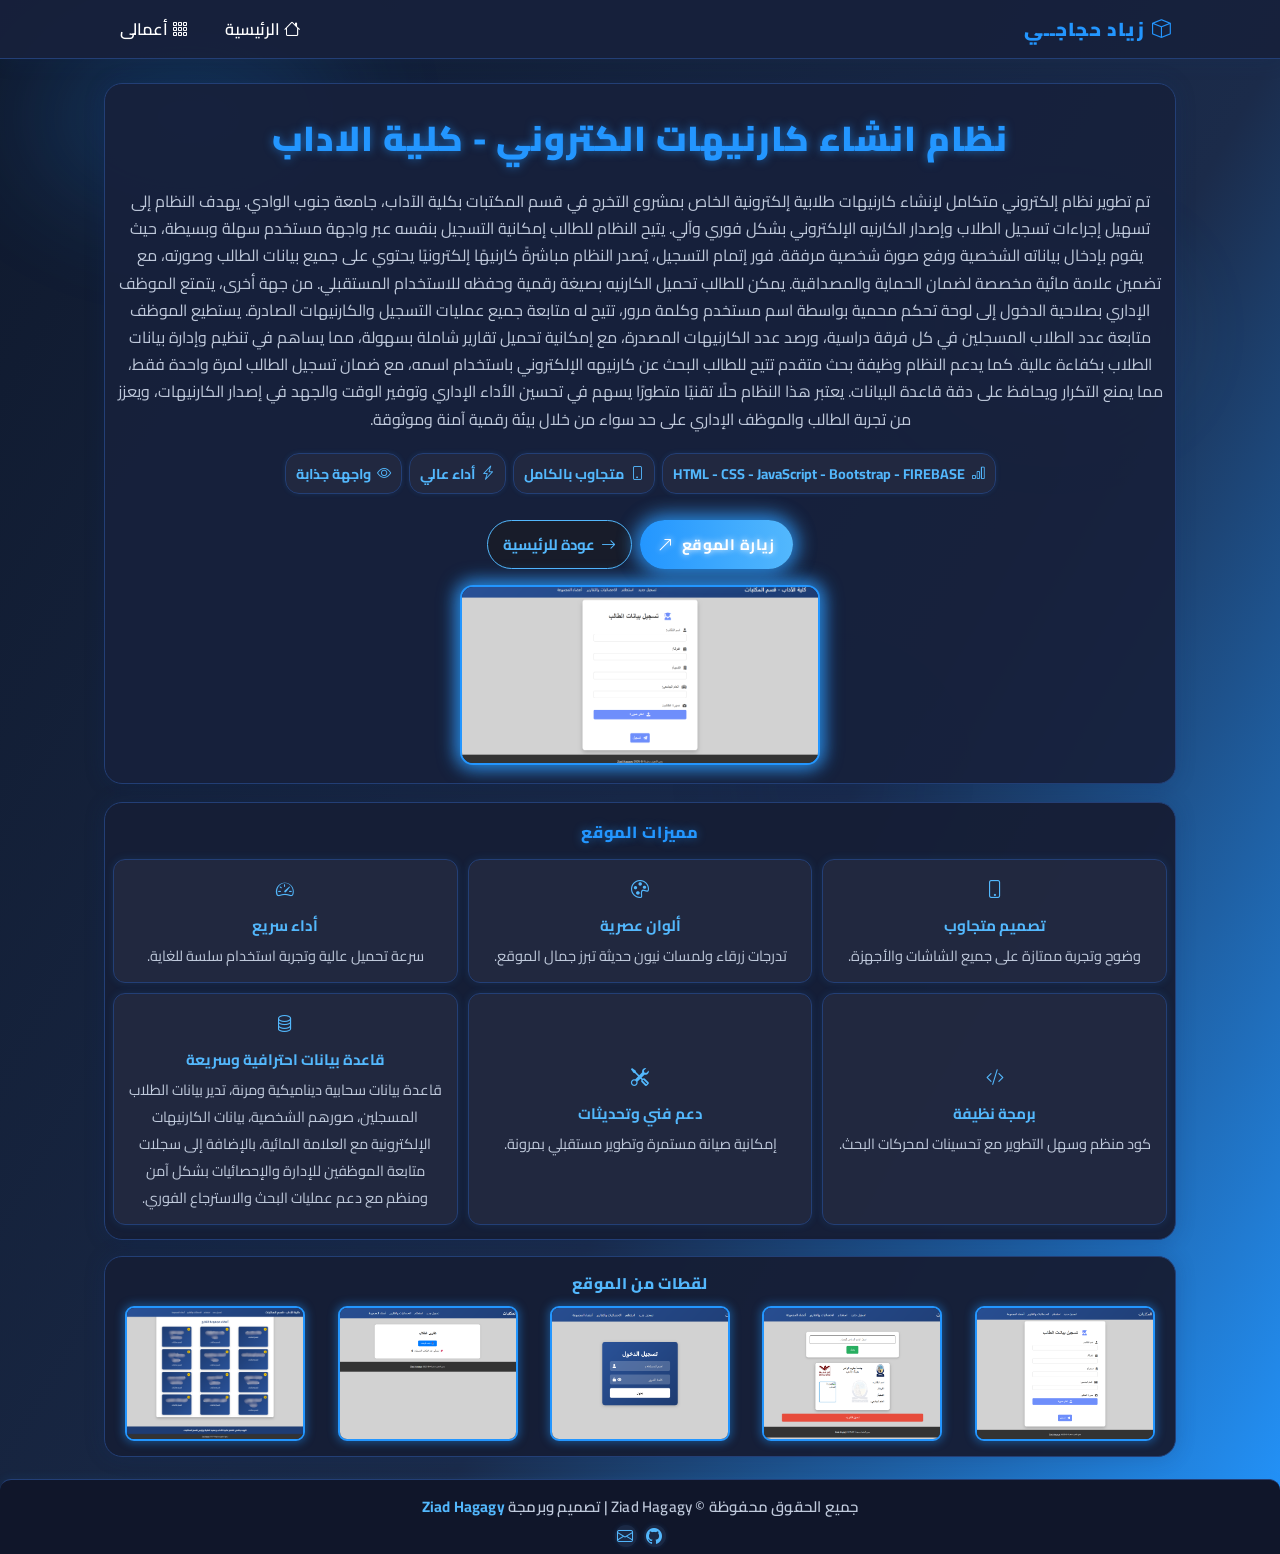
<file: Landing/landing5.html>
<!DOCTYPE html>
<html lang="ar" dir="rtl">
<head>
  <meta charset="UTF-8" />
  <meta name="viewport" content="width=device-width, initial-scale=1.0"/>
  <title>Electronic card - Ziad Hagagy</title>
  <link rel="icon" href="../img/ziad.png" type="image/png">
  <style>
    @import url('https://fonts.googleapis.com/css2?family=Cairo:wght@600;800&display=swap');
    :root {
      --primary: #2396ff;
      --primary-light: #53b8fd;
      --primary-gradient: linear-gradient(120deg, #0f192d 0%, #1b2b4a 60%, #2396ff 100%);
      --card-bg: rgba(22,30,54, 0.97);
      --section-bg: rgba(23,33,60,0.93);
      --glass: rgba(35,41,65, .88);
      --border: #233f76;
      --radius: 18px;
      --shadow: 0 0 20px 0 #10346a3d;
      --white: #fff;
      --gray: #bfc9db;
      --muted: #6d7d99;
      --accent: #00f2fe;
      --dark: #10162a;
      --footer-bg: #10162a;
      --footer-border: #233f76;
      --navbar-side-space: 18px;
      --navbar-side-space-mobile: 14px;
    }
    * {box-sizing: border-box; font-family: 'Cairo', sans-serif;}
    body {
      margin: 0; padding: 0;
      min-height: 100vh;
      background: var(--primary-gradient);
      color: var(--white);
      overflow-x: hidden;
    }
    a { color: var(--primary); text-decoration: none; transition: color .18s;}
    a:hover { color: var(--primary-light);}
    .container { max-width: 1100px; margin: 0 auto; padding: 0 14px; position: relative; }

    /* Navbar */
    .navbar {
      background: var(--section-bg);
      box-shadow: 0 3px 20px 0 #10346a21;
      border-bottom: 1.5px solid var(--border);
      padding: 0;
      position: sticky;
      top: 0;
      z-index: 99;
    }
    .navbar-content {
      display: flex; align-items: center; justify-content: space-between;
      max-width: 1100px; margin: 0 auto;
      padding-right: var(--navbar-side-space); 
      padding-left: var(--navbar-side-space);
      height: 58px;
    }
    .navbar-logo {
      font-size: 1.18rem; color: var(--primary); font-weight: 900; letter-spacing: 1.2px;
      display: flex; align-items: center; gap: 7px;
    }
    .navbar-links {
      display: flex; gap: 13px;
    }
    .navbar-link {
      color: var(--white); font-size: 1.03rem; font-weight: 600;
      padding: 7px 12px; border-radius: 18px; transition: background .16s;
      background: transparent;
    }
    .navbar-link:hover, .navbar-link.active {
      background: var(--primary);
      color: #fff;
    }
    .navbar-toggle {
      display: none;
      flex-direction: column;
      cursor: pointer;
      gap: 4px;
      background: none;
      border: none;
      margin-right: 0;
      margin-left: 0;
    }
    .navbar-toggle span {
      display: block;
      height: 3px; width: 22px;
      background: var(--primary);
      border-radius: 2px;
      transition: .2s;
    }
    @media (max-width: 700px) {
      :root { --navbar-side-space: var(--navbar-side-space-mobile);}
      .navbar-content { 
        padding-right: var(--navbar-side-space-mobile); 
        padding-left: var(--navbar-side-space-mobile);
        /* Add margin for both logo and hamburger from screen edge */
      }
      .navbar-logo {
        margin-right: 5px;
      }
      .navbar-toggle {
        display: flex;
        margin-left: 5px; /* Space from left edge */
        margin-right: 0;
      }
      .navbar-links {
        position: absolute; top: 58px; right: 0; left: 0;
        flex-direction: column;
        background: var(--card-bg);
        border-bottom: 1.5px solid var(--border);
        padding: 10px 0;
        display: none;
      }
      .navbar-links.open { display: flex; }
      .navbar-link { padding: 10px 16px; font-size: .97rem;}
    }

    /* Neon BG */
    .neon-bg {
      position: fixed; inset: 0; z-index: 0; pointer-events: none; overflow: hidden;
    }
    .neon-circle {
      position: absolute;
      border-radius: 50%;
      opacity: 0.18;
      filter: blur(60px);
      animation: moveNeon 18s infinite alternate ease-in-out;
    }
    .neon-circle.c1 {
      width: 320px; height: 180px;
      background: #2396ff;
      left: 2vw; top: 3vh;
      animation-delay: 0s;
    }
    .neon-circle.c2 {
      width: 200px; height: 120px;
      background: #53b8fd;
      right: 10vw; top: 30vh;
      animation-delay: 3.4s;
    }
    .neon-circle.c3 {
      width: 110px; height: 110px;
      background: #192965;
      left: 60vw; bottom: 7vh;
      animation-delay: 7.2s;
    }
    @keyframes moveNeon {
      0% { transform: scale(1) translateY(0); }
      100% { transform: scale(1.23) translateY(30px);}
    }

    /* Project Hero */
    .project-hero {
      margin-top: 24px;
      background: var(--section-bg);
      border-radius: var(--radius);
      box-shadow: var(--shadow);
      border: 1.2px solid var(--border);
      display: flex; flex-direction: column;
      align-items: stretch; gap: 0;
      padding: 22px 10px 18px 10px;
      position: relative;
      overflow: hidden;
    }
    .project-hero-info {
      width: 100%;
      display: flex;
      flex-direction: column;
      align-items: stretch;
      gap: 14px;
    }
    .project-hero-title {
      font-size: 2.17rem;
      color: var(--primary);
      font-weight: 900;
      letter-spacing: 1px;
      margin-bottom: 3px;
      text-shadow: 0 0 10px #2396ff99;
      text-align: center;
    }
    .project-hero-desc {
      color: var(--gray);
      font-size: 1rem;
      margin-bottom: 6px;
      line-height: 1.7;
      text-align: center;
      word-break: break-word;
    }
    .project-hero-details {
      display: flex;
      flex-wrap: wrap;
      gap: 7px;
      justify-content: center;
      margin-bottom: 6px;
    }
    .detail-pill {
      background: var(--glass);
      border-radius: 14px;
      border: 1px solid #233f76;
      padding: 6px 10px;
      font-size: 0.89rem;
      color: var(--primary-light);
      font-weight: 700;
      box-shadow: 0 0 5px #2396ff22;
      display: flex; align-items: center; gap: 6px;
    }
    .project-hero-actions {
      margin-top: 6px;
      display: flex; gap: 8px; flex-wrap: wrap; justify-content: center;
    }
    .visit-btn {
      background: linear-gradient(90deg, var(--primary) 0%, var(--primary-light) 100%);
      color: #fff;
      font-size: 0.95rem;
      font-weight: 700;
      border: none;
      border-radius: 32px;
      padding: 10px 18px;
      cursor: pointer;
      box-shadow: 0 0 18px 4px #2396ffbb, 0 0 24px 0 #53b8fd77;
      text-shadow: 0 0 6px #fff;
      letter-spacing: .7px;
      transition: background .18s, color .18s, transform .18s;
      text-decoration: none;
      outline: none;
      position: relative;
      overflow: hidden;
      display: flex; align-items: center; gap: 8px;
    }
    .visit-btn:hover {background: #fff; color: var(--primary);}
    .back-btn {
      background: #181c2a;
      color: var(--primary-light);
      border: 1.2px solid var(--primary-light);
      font-size: 0.94rem;
      font-weight: 700;
      border-radius: 32px;
      padding: 9px 15px;
      cursor: pointer;
      transition: all .19s;
      text-decoration: none;
      display: flex; align-items: center; gap: 6px;
    }
    .back-btn:hover {background: var(--primary-light); color: #181c2a;}

    .project-hero-image {
      width: 100%;
      margin-top: 16px;
      display: flex; align-items: center; justify-content: center;
    }
    .project-image-main {
      width: 100%;
      max-width: 360px;
      height: 150px;
      object-fit: cover;
      border-radius: 13px;
      border: 2px solid var(--primary);
      box-shadow: 0 0 18px 4px #2396ffbb, 0 0 18px 0 #53b8fd77;
      background: #222;
      transition: transform .18s;
      cursor: pointer;
      display: block;
    }
    .project-image-main:hover {transform: scale(1.04) rotate(-2deg);}
    @media (max-width: 350px) {
      .project-image-main {height: 90px; min-width: 55px;}
    }

    /* Features Section */
    .features-section {
      margin-top: 18px;
      background: var(--card-bg);
      border-radius: var(--radius);
      box-shadow: var(--shadow);
      border: 1.2px solid var(--border);
      padding: 14px 8px 8px 8px;
      position: relative;
      overflow: hidden;
    }
    .features-title {
      font-size: 1.01rem;
      color: var(--primary);
      font-weight: 800;
      margin-bottom: 12px;
      letter-spacing: .7px;
      text-align: center;
      text-shadow: 0 0 10px #2396ff77;
    }
    .features-list {
      display: grid;
      grid-template-columns: 1fr;
      gap: 10px;
      margin-bottom: 6px;
    }
    .feature-card {
      background: var(--glass);
      border-radius: 12px;
      border: 1px solid #233f76;
      padding: 13px 10px 13px 10px;
      min-height: 70px;
      text-align: center;
      box-shadow: 0 0 8px #2396ff22;
      color: var(--white);
      display: flex; flex-direction: column; justify-content: center;
      transition: transform .18s, box-shadow .18s;
    }
    .feature-card:hover {transform: translateY(-2px) scale(1.03);}
    .feature-icon {
      font-size: 1.12rem; margin-bottom: 5px; color: var(--primary-light);
    }
    .feature-title {
      font-size: 0.95rem; font-weight: 700; margin-bottom: 2px; color: var(--primary-light);
    }
    .feature-desc {font-size: .91rem; color: var(--gray);}

    /* Gallery Section */
    .gallery-section {
      margin-top: 16px;
      background: var(--card-bg);
      border-radius: var(--radius);
      box-shadow: var(--shadow);
      border: 1.2px solid var(--border);
      padding: 12px 8px 7px 8px;
      position: relative;
      overflow: hidden;
      text-align: center;
    }
    .gallery-title {
      font-size: .97rem; color: var(--primary-light);
      font-weight: 800; margin-bottom: 8px;
      letter-spacing: .7px;
    }
    .gallery {
      display: flex; flex-wrap: wrap; gap: 8px; justify-content: center;
      margin-bottom: 8px;
    }
    .gallery img {
      width: 100%;
      max-width: 180px;
      height: 80px;
      object-fit: cover; border-radius: 9px;
      border: 2px solid var(--primary);
      background: #222;
      box-shadow: 0 0 8px 2px #2396ff66;
      transition: transform .2s, box-shadow .2s;
      cursor: pointer;
      margin: 0 auto;
      display: block;
    }
    .gallery img:hover {transform: scale(1.055) rotate(-2deg);}
    @media (min-width: 500px) {
      .features-list {grid-template-columns: repeat(2, 1fr);}
      .gallery img {height: 110px;}
    }
    @media (min-width: 700px) {
      .features-list {grid-template-columns: repeat(3, 1fr);}
      .gallery img {height: 135px;}
      .project-image-main {height: 180px;}
    }

    /* Footer */
    .footer {
      margin-top: 22px;
      background: var(--footer-bg);
      border-top: 1.2px solid var(--footer-border);
      color: var(--gray);
      padding: 12px 0 7px 0;
      text-align: center;
      border-radius: 11px 11px 0 0;
      font-size: .94rem;
      letter-spacing: .2px;
      font-weight: 600;
      box-shadow: 0 -2px 10px 0 #2396ff11;
    }
    .footer a {color: var(--primary-light); font-weight: bold;}
    .footer .footer-social {
      margin-top: 4px; display: flex; justify-content: center; gap: 7px;
    }
    .footer .footer-social a {
      display: inline-flex; align-items: center; justify-content: center;
      width: 22px; height: 22px; border-radius: 50%;
      background: #1b2945;
      color: var(--primary-light);
      box-shadow: 0 0 5px #2396ff22;
      font-size: 1.02rem;
      transition: background .15s;
    }
    .footer .footer-social a:hover {background: var(--primary-light); color: #1b2945;}

    /* الخلفية الشفافة */
    .modal-overlay {
      position: fixed;
      top: 0;
      left: 0;
      width: 100%;
      height: 100%;
      background-color: rgba(0, 0, 0, 0.7);
      display: none; /* اجعلها مخفية افتراضياً */
      align-items: center;
      justify-content: center;
      z-index: 9999;
    }

    /* نافذة المودال */
    .modal-content {
      background-color: #fff;
      padding: 30px;
      border-radius: 10px;
      max-width: 400px;
      text-align: center;
      box-shadow: 0 0 15px rgba(0,0,0,0.3);
      direction: rtl;
    }

    .modal-content h2 {
      color: #c0392b;
      margin-bottom: 15px;
    }

    .modal-content p {
      color: #333;
      margin-bottom: 20px;
      font-size: 16px;
    }

    .modal-content button {
      padding: 10px 20px;
      background-color: #c0392b;
      color: #fff;
      border: none;
      border-radius: 6px;
      cursor: pointer;
      font-size: 15px;
    }

    .modal-content button:hover {
      background-color: #e74c3c;
    }

  </style>
  <!-- ICONS CDN -->
  <link rel="stylesheet" href="https://cdn.jsdelivr.net/npm/bootstrap-icons@1.11.3/font/bootstrap-icons.min.css">
</head>
<body>
  <!-- Neon animated background -->
  <div class="neon-bg">
    <div class="neon-circle c1"></div>
    <div class="neon-circle c2"></div>
    <div class="neon-circle c3"></div>
  </div>

  <!-- NAVBAR -->
  <nav class="navbar">
    <div class="navbar-content">
      <div class="navbar-logo">
        <i class="bi bi-box"></i> زياد حجاجــي
      </div>
      <div class="navbar-links" id="navbarLinks">
        <a href="../index.html" class="navbar-link"><i class="bi bi-house"></i> الرئيسية</a>
        <a href="../projects.html" class="navbar-link"><i class="bi bi-grid-3x3-gap"></i> أعمالى </a>
      </div>
      <button class="navbar-toggle" id="navbarToggle" aria-label="فتح القائمة">
        <span></span><span></span><span></span>
      </button>
    </div>
  </nav>

  <div class="container">
    <!-- PROJECT HERO (Header) -->
    <section class="project-hero">
      <div class="project-hero-info">
        <div class="project-hero-title">نظام انشاء كارنيهات الكتروني - كلية الاداب</div>
        <div class="project-hero-desc">
            تم تطوير نظام إلكتروني متكامل لإنشاء كارنيهات طلابية إلكترونية الخاص بمشروع التخرج في قسم المكتبات بكلية الآداب، جامعة جنوب الوادي. يهدف النظام إلى تسهيل إجراءات تسجيل الطلاب وإصدار الكارنيه الإلكتروني بشكل فوري وآلي.

            يتيح النظام للطالب إمكانية التسجيل بنفسه عبر واجهة مستخدم سهلة وبسيطة، حيث يقوم بإدخال بياناته الشخصية ورفع صورة شخصية مرفقة. فور إتمام التسجيل، يُصدر النظام مباشرةً كارنيهًا إلكترونيًا يحتوي على جميع بيانات الطالب وصورته، مع تضمين علامة مائية مخصصة لضمان الحماية والمصداقية. يمكن للطالب تحميل الكارنيه بصيغة رقمية وحفظه للاستخدام المستقبلي.

            من جهة أخرى، يتمتع الموظف الإداري بصلاحية الدخول إلى لوحة تحكم محمية بواسطة اسم مستخدم وكلمة مرور، تتيح له متابعة جميع عمليات التسجيل والكارنيهات الصادرة. يستطيع الموظف متابعة عدد الطلاب المسجلين في كل فرقة دراسية، ورصد عدد الكارنيهات المصدرة، مع إمكانية تحميل تقارير شاملة بسهولة، مما يساهم في تنظيم وإدارة بيانات الطلاب بكفاءة عالية.

            كما يدعم النظام وظيفة بحث متقدم تتيح للطالب البحث عن كارنيهه الإلكتروني باستخدام اسمه، مع ضمان تسجيل الطالب لمرة واحدة فقط، مما يمنع التكرار ويحافظ على دقة قاعدة البيانات.

            يعتبر هذا النظام حلًا تقنيًا متطورًا يسهم في تحسين الأداء الإداري وتوفير الوقت والجهد في إصدار الكارنيهات، ويعزز من تجربة الطالب والموظف الإداري على حد سواء من خلال بيئة رقمية آمنة وموثوقة.
        </div>
        <div class="project-hero-details">
          <div class="detail-pill"><i class="bi bi-bar-chart"></i> HTML - CSS - JavaScript - Bootstrap - FIREBASE</div>
          <div class="detail-pill"><i class="bi bi-phone"></i> متجاوب بالكامل</div>
          <div class="detail-pill"><i class="bi bi-lightning-charge"></i> أداء عالي</div>
          <div class="detail-pill"><i class="bi bi-eye"></i> واجهة جذابة</div>
        </div>
            <div class="project-hero-actions">
              <a class="visit-btn" href="#" id="visitSiteBtn" rel="noopener">
                زيارة الموقع <i class="bi bi-arrow-up-right"></i>
             </a>
              <a class="back-btn" href="/index.html">
               <i class="bi bi-arrow-right"></i>عودة للرئيسية
              </a>
    </div>
      </div>
      <div class="project-hero-image">
        <img src="./img/5/1.png" alt="صورة رئيسية للمشروع" class="project-image-main"/>
      </div>
    </section>


     <!-- Modal -->
<div class="modal-overlay" id="modal">
  <div class="modal-content">
    <h2>تنبيه</h2>
    <p>عرض هذا الموقع غير متاح حاليًا لحماية الحقوق الملكية الفكرية وبيانات الطلاب الشخصية.</p>
    <button onclick="closeModal()">فهمت</button>
  </div>
</div>


    <!-- FEATURES SECTION -->
    <section class="features-section">
      <div class="features-title">مميزات الموقع</div>
      <div class="features-list">
        <div class="feature-card">
          <div class="feature-icon"><i class="bi bi-phone"></i></div>
          <div class="feature-title">تصميم متجاوب</div>
          <div class="feature-desc">وضوح وتجربة ممتازة على جميع الشاشات والأجهزة.</div>
        </div>
        <div class="feature-card">
          <div class="feature-icon"><i class="bi bi-palette"></i></div>
          <div class="feature-title">ألوان عصرية</div>
          <div class="feature-desc">تدرجات زرقاء ولمسات نيون حديثة تبرز جمال الموقع.</div>
        </div>
        <div class="feature-card">
          <div class="feature-icon"><i class="bi bi-speedometer2"></i></div>
          <div class="feature-title">أداء سريع</div>
          <div class="feature-desc">سرعة تحميل عالية وتجربة استخدام سلسة للغاية.</div>
        </div>
        <div class="feature-card">
          <div class="feature-icon"><i class="bi bi-code-slash"></i></div>
          <div class="feature-title">برمجة نظيفة</div>
          <div class="feature-desc">كود منظم وسهل التطوير مع تحسينات لمحركات البحث.</div>
        </div>
        <div class="feature-card">
          <div class="feature-icon"><i class="bi bi-tools"></i></div>
          <div class="feature-title">دعم فني وتحديثات</div>
          <div class="feature-desc">إمكانية صيانة مستمرة وتطوير مستقبلي بمرونة.</div>
        </div>
        <div class="feature-card">
          <div class="feature-icon"><i class="bi bi-database"></i></div>
          <div class="feature-title">قاعدة بيانات احترافية وسريعة</div>
          <div class="feature-desc">قاعدة بيانات سحابية ديناميكية ومرنة، تدير بيانات الطلاب المسجلين، صورهم الشخصية، بيانات الكارنيهات الإلكترونية مع العلامة المائية، بالإضافة إلى سجلات متابعة الموظفين للإدارة والإحصائيات بشكل آمن ومنظم مع دعم عمليات البحث والاسترجاع الفوري.

</div>
        </div>
      </div>
    </section>

    <!-- GALLERY SECTION -->
    <section class="gallery-section">
      <div class="gallery-title">لقطات من الموقع</div>
      <div class="gallery">
        <img src="./img/5/1.png" alt="لقطة شاشة من الموقع 1"/>
        <img src="./img/5/2.png" alt="لقطة شاشة من الموقع 2"/>
        <img src="./img/5/3.png" alt="لقطة شاشة من الموقع 3"/>
        <img src="./img/5/4.png" alt="لقطة شاشة من الموقع 4"/>
        <img src="./img/5/5.png" alt="لقطة شاشة من الموقع 5"/>
        <!-- أضف صور أخرى إذا رغبت -->
      </div>
    </section>
  </div>

  <!-- FOOTER -->
  <footer class="footer">
    جميع الحقوق محفوظة &copy; Ziad Hagagy | تصميم وبرمجة <a href="">Ziad Hagagy</a>
    <div class="footer-social">
      <a href="" title="Github"><i class="bi bi-github"></i></a>
      <a href="" title="البريد"><i class="bi bi-envelope"></i></a>
    </div>
  </footer>

  <script>
    // Navbar toggle for mobile
    const toggle = document.getElementById('navbarToggle');
    const links = document.getElementById('navbarLinks');
    toggle.onclick = () => {
      links.classList.toggle('open');
    };

    // Popup for gallery images
    document.querySelectorAll('.gallery img, .project-image-main').forEach(function(img) {
      img.addEventListener('click', function() {
        if(document.getElementById('popup-img')) return;
        var overlay = document.createElement('div');
        overlay.style.position = 'fixed';
        overlay.style.inset = 0;
        overlay.style.background = 'rgba(0,0,0,0.97)';
        overlay.style.display = 'flex';
        overlay.style.alignItems = 'center';
        overlay.style.justifyContent = 'center';
        overlay.style.zIndex = 9999;
        overlay.onclick = function(){ overlay.remove(); };
        var imgEl = document.createElement('img');
        imgEl.src = img.src;
        imgEl.style.maxWidth = '98vw';
        imgEl.style.maxHeight = '92vh';
        imgEl.style.borderRadius = '12px';
        imgEl.style.boxShadow = '0 0 40px 8px #2396ffcc, 0 0 80px 5px #53b8fd99';
        imgEl.id = 'popup-img';
        overlay.appendChild(imgEl);
        document.body.appendChild(overlay);
      });
    });

    // اجعل المودال لا يظهر عند تحميل الصفحة
    document.getElementById("modal").style.display = "none";

    // عند الضغط على زر "زيارة الموقع" فقط يظهر المودال
    document.getElementById("visitSiteBtn").addEventListener("click", function(e){
      e.preventDefault();
      document.getElementById("modal").style.display = "flex";
    });

    function closeModal() {
      document.getElementById("modal").style.display = "none";
    }


      // تعطيل الزر الأيمن
document.addEventListener("contextmenu", function (e) {
  e.preventDefault();
});

// تعطيل اختصارات F12 و Ctrl+Shift+I و Ctrl+Shift+J و Ctrl+U
document.addEventListener("keydown", function (e) {
  if (e.key === "F12" || 
      (e.ctrlKey && e.shiftKey && (e.key === "I" || e.key === "J")) || 
      (e.ctrlKey && e.key === "U")) {
      e.preventDefault();
  }
});
  </script>
</body>
</html>
</file>
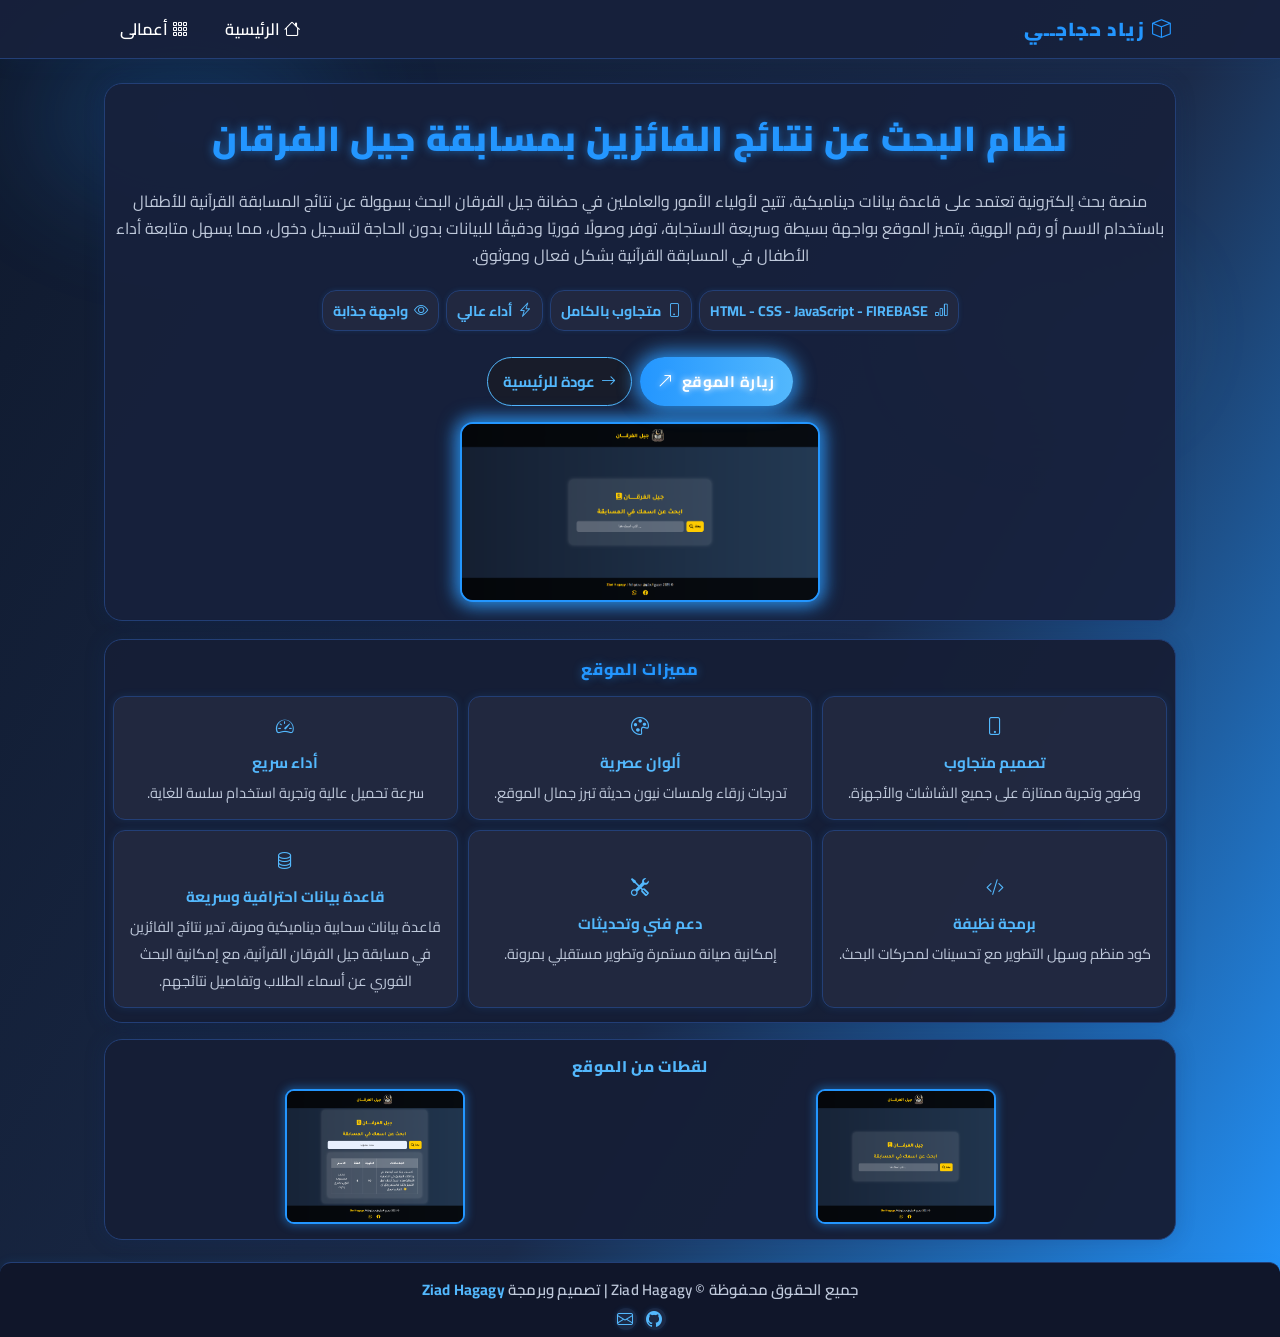
<file: Landing/landing6.html>
<!DOCTYPE html>
<html lang="ar" dir="rtl">
<head>
  <meta charset="UTF-8" />
  <meta name="viewport" content="width=device-width, initial-scale=1.0"/>
  <title>Competition results - Ziad Hagagy</title>
  <link rel="icon" href="../img/ziad.png" type="image/png">
  <style>
    @import url('https://fonts.googleapis.com/css2?family=Cairo:wght@600;800&display=swap');
    :root {
      --primary: #2396ff;
      --primary-light: #53b8fd;
      --primary-gradient: linear-gradient(120deg, #0f192d 0%, #1b2b4a 60%, #2396ff 100%);
      --card-bg: rgba(22,30,54, 0.97);
      --section-bg: rgba(23,33,60,0.93);
      --glass: rgba(35,41,65, .88);
      --border: #233f76;
      --radius: 18px;
      --shadow: 0 0 20px 0 #10346a3d;
      --white: #fff;
      --gray: #bfc9db;
      --muted: #6d7d99;
      --accent: #00f2fe;
      --dark: #10162a;
      --footer-bg: #10162a;
      --footer-border: #233f76;
      --navbar-side-space: 18px;
      --navbar-side-space-mobile: 14px;
    }
    * {box-sizing: border-box; font-family: 'Cairo', sans-serif;}
    body {
      margin: 0; padding: 0;
      min-height: 100vh;
      background: var(--primary-gradient);
      color: var(--white);
      overflow-x: hidden;
    }
    a { color: var(--primary); text-decoration: none; transition: color .18s;}
    a:hover { color: var(--primary-light);}
    .container { max-width: 1100px; margin: 0 auto; padding: 0 14px; position: relative; }

    /* Navbar */
    .navbar {
      background: var(--section-bg);
      box-shadow: 0 3px 20px 0 #10346a21;
      border-bottom: 1.5px solid var(--border);
      padding: 0;
      position: sticky;
      top: 0;
      z-index: 99;
    }
    .navbar-content {
      display: flex; align-items: center; justify-content: space-between;
      max-width: 1100px; margin: 0 auto;
      padding-right: var(--navbar-side-space); 
      padding-left: var(--navbar-side-space);
      height: 58px;
    }
    .navbar-logo {
      font-size: 1.18rem; color: var(--primary); font-weight: 900; letter-spacing: 1.2px;
      display: flex; align-items: center; gap: 7px;
    }
    .navbar-links {
      display: flex; gap: 13px;
    }
    .navbar-link {
      color: var(--white); font-size: 1.03rem; font-weight: 600;
      padding: 7px 12px; border-radius: 18px; transition: background .16s;
      background: transparent;
    }
    .navbar-link:hover, .navbar-link.active {
      background: var(--primary);
      color: #fff;
    }
    .navbar-toggle {
      display: none;
      flex-direction: column;
      cursor: pointer;
      gap: 4px;
      background: none;
      border: none;
      margin-right: 0;
      margin-left: 0;
    }
    .navbar-toggle span {
      display: block;
      height: 3px; width: 22px;
      background: var(--primary);
      border-radius: 2px;
      transition: .2s;
    }
    @media (max-width: 700px) {
      :root { --navbar-side-space: var(--navbar-side-space-mobile);}
      .navbar-content { 
        padding-right: var(--navbar-side-space-mobile); 
        padding-left: var(--navbar-side-space-mobile);
        /* Add margin for both logo and hamburger from screen edge */
      }
      .navbar-logo {
        margin-right: 5px;
      }
      .navbar-toggle {
        display: flex;
        margin-left: 5px; /* Space from left edge */
        margin-right: 0;
      }
      .navbar-links {
        position: absolute; top: 58px; right: 0; left: 0;
        flex-direction: column;
        background: var(--card-bg);
        border-bottom: 1.5px solid var(--border);
        padding: 10px 0;
        display: none;
      }
      .navbar-links.open { display: flex; }
      .navbar-link { padding: 10px 16px; font-size: .97rem;}
    }

    /* Neon BG */
    .neon-bg {
      position: fixed; inset: 0; z-index: 0; pointer-events: none; overflow: hidden;
    }
    .neon-circle {
      position: absolute;
      border-radius: 50%;
      opacity: 0.18;
      filter: blur(60px);
      animation: moveNeon 18s infinite alternate ease-in-out;
    }
    .neon-circle.c1 {
      width: 320px; height: 180px;
      background: #2396ff;
      left: 2vw; top: 3vh;
      animation-delay: 0s;
    }
    .neon-circle.c2 {
      width: 200px; height: 120px;
      background: #53b8fd;
      right: 10vw; top: 30vh;
      animation-delay: 3.4s;
    }
    .neon-circle.c3 {
      width: 110px; height: 110px;
      background: #192965;
      left: 60vw; bottom: 7vh;
      animation-delay: 7.2s;
    }
    @keyframes moveNeon {
      0% { transform: scale(1) translateY(0); }
      100% { transform: scale(1.23) translateY(30px);}
    }

    /* Project Hero */
    .project-hero {
      margin-top: 24px;
      background: var(--section-bg);
      border-radius: var(--radius);
      box-shadow: var(--shadow);
      border: 1.2px solid var(--border);
      display: flex; flex-direction: column;
      align-items: stretch; gap: 0;
      padding: 22px 10px 18px 10px;
      position: relative;
      overflow: hidden;
    }
    .project-hero-info {
      width: 100%;
      display: flex;
      flex-direction: column;
      align-items: stretch;
      gap: 14px;
    }
    .project-hero-title {
      font-size: 2.17rem;
      color: var(--primary);
      font-weight: 900;
      letter-spacing: 1px;
      margin-bottom: 3px;
      text-shadow: 0 0 10px #2396ff99;
      text-align: center;
    }
    .project-hero-desc {
      color: var(--gray);
      font-size: 1rem;
      margin-bottom: 6px;
      line-height: 1.7;
      text-align: center;
      word-break: break-word;
    }
    .project-hero-details {
      display: flex;
      flex-wrap: wrap;
      gap: 7px;
      justify-content: center;
      margin-bottom: 6px;
    }
    .detail-pill {
      background: var(--glass);
      border-radius: 14px;
      border: 1px solid #233f76;
      padding: 6px 10px;
      font-size: 0.89rem;
      color: var(--primary-light);
      font-weight: 700;
      box-shadow: 0 0 5px #2396ff22;
      display: flex; align-items: center; gap: 6px;
    }
    .project-hero-actions {
      margin-top: 6px;
      display: flex; gap: 8px; flex-wrap: wrap; justify-content: center;
    }
    .visit-btn {
      background: linear-gradient(90deg, var(--primary) 0%, var(--primary-light) 100%);
      color: #fff;
      font-size: 0.95rem;
      font-weight: 700;
      border: none;
      border-radius: 32px;
      padding: 10px 18px;
      cursor: pointer;
      box-shadow: 0 0 18px 4px #2396ffbb, 0 0 24px 0 #53b8fd77;
      text-shadow: 0 0 6px #fff;
      letter-spacing: .7px;
      transition: background .18s, color .18s, transform .18s;
      text-decoration: none;
      outline: none;
      position: relative;
      overflow: hidden;
      display: flex; align-items: center; gap: 8px;
    }
    .visit-btn:hover {background: #fff; color: var(--primary);}
    .back-btn {
      background: #181c2a;
      color: var(--primary-light);
      border: 1.2px solid var(--primary-light);
      font-size: 0.94rem;
      font-weight: 700;
      border-radius: 32px;
      padding: 9px 15px;
      cursor: pointer;
      transition: all .19s;
      text-decoration: none;
      display: flex; align-items: center; gap: 6px;
    }
    .back-btn:hover {background: var(--primary-light); color: #181c2a;}

    .project-hero-image {
      width: 100%;
      margin-top: 16px;
      display: flex; align-items: center; justify-content: center;
    }
    .project-image-main {
      width: 100%;
      max-width: 360px;
      height: 150px;
      object-fit: cover;
      border-radius: 13px;
      border: 2px solid var(--primary);
      box-shadow: 0 0 18px 4px #2396ffbb, 0 0 18px 0 #53b8fd77;
      background: #222;
      transition: transform .18s;
      cursor: pointer;
      display: block;
    }
    .project-image-main:hover {transform: scale(1.04) rotate(-2deg);}
    @media (max-width: 350px) {
      .project-image-main {height: 90px; min-width: 55px;}
    }

    /* Features Section */
    .features-section {
      margin-top: 18px;
      background: var(--card-bg);
      border-radius: var(--radius);
      box-shadow: var(--shadow);
      border: 1.2px solid var(--border);
      padding: 14px 8px 8px 8px;
      position: relative;
      overflow: hidden;
    }
    .features-title {
      font-size: 1.01rem;
      color: var(--primary);
      font-weight: 800;
      margin-bottom: 12px;
      letter-spacing: .7px;
      text-align: center;
      text-shadow: 0 0 10px #2396ff77;
    }
    .features-list {
      display: grid;
      grid-template-columns: 1fr;
      gap: 10px;
      margin-bottom: 6px;
    }
    .feature-card {
      background: var(--glass);
      border-radius: 12px;
      border: 1px solid #233f76;
      padding: 13px 10px 13px 10px;
      min-height: 70px;
      text-align: center;
      box-shadow: 0 0 8px #2396ff22;
      color: var(--white);
      display: flex; flex-direction: column; justify-content: center;
      transition: transform .18s, box-shadow .18s;
    }
    .feature-card:hover {transform: translateY(-2px) scale(1.03);}
    .feature-icon {
      font-size: 1.12rem; margin-bottom: 5px; color: var(--primary-light);
    }
    .feature-title {
      font-size: 0.95rem; font-weight: 700; margin-bottom: 2px; color: var(--primary-light);
    }
    .feature-desc {font-size: .91rem; color: var(--gray);}

    /* Gallery Section */
    .gallery-section {
      margin-top: 16px;
      background: var(--card-bg);
      border-radius: var(--radius);
      box-shadow: var(--shadow);
      border: 1.2px solid var(--border);
      padding: 12px 8px 7px 8px;
      position: relative;
      overflow: hidden;
      text-align: center;
    }
    .gallery-title {
      font-size: .97rem; color: var(--primary-light);
      font-weight: 800; margin-bottom: 8px;
      letter-spacing: .7px;
    }
    .gallery {
      display: flex; flex-wrap: wrap; gap: 8px; justify-content: center;
      margin-bottom: 8px;
    }
    .gallery img {
      width: 100%;
      max-width: 180px;
      height: 80px;
      object-fit: cover; border-radius: 9px;
      border: 2px solid var(--primary);
      background: #222;
      box-shadow: 0 0 8px 2px #2396ff66;
      transition: transform .2s, box-shadow .2s;
      cursor: pointer;
      margin: 0 auto;
      display: block;
    }
    .gallery img:hover {transform: scale(1.055) rotate(-2deg);}
    @media (min-width: 500px) {
      .features-list {grid-template-columns: repeat(2, 1fr);}
      .gallery img {height: 110px;}
    }
    @media (min-width: 700px) {
      .features-list {grid-template-columns: repeat(3, 1fr);}
      .gallery img {height: 135px;}
      .project-image-main {height: 180px;}
    }

    /* Footer */
    .footer {
      margin-top: 22px;
      background: var(--footer-bg);
      border-top: 1.2px solid var(--footer-border);
      color: var(--gray);
      padding: 12px 0 7px 0;
      text-align: center;
      border-radius: 11px 11px 0 0;
      font-size: .94rem;
      letter-spacing: .2px;
      font-weight: 600;
      box-shadow: 0 -2px 10px 0 #2396ff11;
    }
    .footer a {color: var(--primary-light); font-weight: bold;}
    .footer .footer-social {
      margin-top: 4px; display: flex; justify-content: center; gap: 7px;
    }
    .footer .footer-social a {
      display: inline-flex; align-items: center; justify-content: center;
      width: 22px; height: 22px; border-radius: 50%;
      background: #1b2945;
      color: var(--primary-light);
      box-shadow: 0 0 5px #2396ff22;
      font-size: 1.02rem;
      transition: background .15s;
    }
    .footer .footer-social a:hover {background: var(--primary-light); color: #1b2945;}

    /* الخلفية الشفافة */
    .modal-overlay {
      position: fixed;
      top: 0;
      left: 0;
      width: 100%;
      height: 100%;
      background-color: rgba(0, 0, 0, 0.7);
      display: none; /* اجعلها مخفية افتراضياً */
      align-items: center;
      justify-content: center;
      z-index: 9999;
    }

    /* نافذة المودال */
    .modal-content {
      background-color: #fff;
      padding: 30px;
      border-radius: 10px;
      max-width: 400px;
      text-align: center;
      box-shadow: 0 0 15px rgba(0,0,0,0.3);
      direction: rtl;
    }

    .modal-content h2 {
      color: #c0392b;
      margin-bottom: 15px;
    }

    .modal-content p {
      color: #333;
      margin-bottom: 20px;
      font-size: 16px;
    }

    .modal-content button {
      padding: 10px 20px;
      background-color: #c0392b;
      color: #fff;
      border: none;
      border-radius: 6px;
      cursor: pointer;
      font-size: 15px;
    }

    .modal-content button:hover {
      background-color: #e74c3c;
    }

  </style>
  <!-- ICONS CDN -->
  <link rel="stylesheet" href="https://cdn.jsdelivr.net/npm/bootstrap-icons@1.11.3/font/bootstrap-icons.min.css">
</head>
<body>
  <!-- Neon animated background -->
  <div class="neon-bg">
    <div class="neon-circle c1"></div>
    <div class="neon-circle c2"></div>
    <div class="neon-circle c3"></div>
  </div>

  <!-- NAVBAR -->
  <nav class="navbar">
    <div class="navbar-content">
      <div class="navbar-logo">
        <i class="bi bi-box"></i> زياد حجاجــي
      </div>
      <div class="navbar-links" id="navbarLinks">
        <a href="../index.html" class="navbar-link"><i class="bi bi-house"></i> الرئيسية</a>
        <a href="../projects.html" class="navbar-link"><i class="bi bi-grid-3x3-gap"></i> أعمالى </a>
      </div>
      <button class="navbar-toggle" id="navbarToggle" aria-label="فتح القائمة">
        <span></span><span></span><span></span>
      </button>
    </div>
  </nav>

  <div class="container">
    <!-- PROJECT HERO (Header) -->
    <section class="project-hero">
      <div class="project-hero-info">
        <div class="project-hero-title">نظام البحث عن نتائج الفائزين بمسابقة جيل الفرقان</div>
        <div class="project-hero-desc">
منصة بحث إلكترونية تعتمد على قاعدة بيانات ديناميكية، تتيح لأولياء الأمور والعاملين في حضانة جيل الفرقان البحث بسهولة عن نتائج المسابقة القرآنية للأطفال باستخدام الاسم أو رقم الهوية. يتميز الموقع بواجهة بسيطة وسريعة الاستجابة، توفر وصولًا فوريًا ودقيقًا للبيانات بدون الحاجة لتسجيل دخول، مما يسهل متابعة أداء الأطفال في المسابقة القرآنية بشكل فعال وموثوق.


        </div>
        <div class="project-hero-details">
          <div class="detail-pill"><i class="bi bi-bar-chart"></i> HTML - CSS - JavaScript - FIREBASE</div>
          <div class="detail-pill"><i class="bi bi-phone"></i> متجاوب بالكامل</div>
          <div class="detail-pill"><i class="bi bi-lightning-charge"></i> أداء عالي</div>
          <div class="detail-pill"><i class="bi bi-eye"></i> واجهة جذابة</div>
        </div>
            <div class="project-hero-actions">
              <a class="visit-btn" href="#" id="visitSiteBtn" rel="noopener">
                زيارة الموقع <i class="bi bi-arrow-up-right"></i>
             </a>
              <a class="back-btn" href="/index.html">
               <i class="bi bi-arrow-right"></i>عودة للرئيسية
              </a>
    </div>
      </div>
      <div class="project-hero-image">
        <img src="./img/6/1.png" alt="صورة رئيسية للمشروع" class="project-image-main"/>
      </div>
    </section>


     <!-- Modal -->
<div class="modal-overlay" id="modal">
  <div class="modal-content">
    <h2>تنبيه</h2>
    <p>عرض هذا الموقع غير متاح حاليًا لحماية الحقوق الملكية الفكرية وبيانات الطلاب الشخصية.</p>
    <button onclick="closeModal()">فهمت</button>
  </div>
</div>


    <!-- FEATURES SECTION -->
    <section class="features-section">
      <div class="features-title">مميزات الموقع</div>
      <div class="features-list">
        <div class="feature-card">
          <div class="feature-icon"><i class="bi bi-phone"></i></div>
          <div class="feature-title">تصميم متجاوب</div>
          <div class="feature-desc">وضوح وتجربة ممتازة على جميع الشاشات والأجهزة.</div>
        </div>
        <div class="feature-card">
          <div class="feature-icon"><i class="bi bi-palette"></i></div>
          <div class="feature-title">ألوان عصرية</div>
          <div class="feature-desc">تدرجات زرقاء ولمسات نيون حديثة تبرز جمال الموقع.</div>
        </div>
        <div class="feature-card">
          <div class="feature-icon"><i class="bi bi-speedometer2"></i></div>
          <div class="feature-title">أداء سريع</div>
          <div class="feature-desc">سرعة تحميل عالية وتجربة استخدام سلسة للغاية.</div>
        </div>
        <div class="feature-card">
          <div class="feature-icon"><i class="bi bi-code-slash"></i></div>
          <div class="feature-title">برمجة نظيفة</div>
          <div class="feature-desc">كود منظم وسهل التطوير مع تحسينات لمحركات البحث.</div>
        </div>
        <div class="feature-card">
          <div class="feature-icon"><i class="bi bi-tools"></i></div>
          <div class="feature-title">دعم فني وتحديثات</div>
          <div class="feature-desc">إمكانية صيانة مستمرة وتطوير مستقبلي بمرونة.</div>
        </div>
        <div class="feature-card">
          <div class="feature-icon"><i class="bi bi-database"></i></div>
          <div class="feature-title">قاعدة بيانات احترافية وسريعة</div>
          <div class="feature-desc">
قاعدة بيانات سحابية ديناميكية ومرنة، تدير نتائج الفائزين في مسابقة جيل الفرقان القرآنية، مع إمكانية البحث الفوري عن أسماء الطلاب وتفاصيل نتائجهم.
</div>
        </div>
      </div>
    </section>

    <!-- GALLERY SECTION -->
    <section class="gallery-section">
      <div class="gallery-title">لقطات من الموقع</div>
      <div class="gallery">
        <img src="./img/6/1.png" alt="لقطة شاشة من الموقع 1"/>
        <img src="./img/6/2.png" alt="لقطة شاشة من الموقع 2"/>
        <!-- أضف صور أخرى إذا رغبت -->
      </div>
    </section>
  </div>

  <!-- FOOTER -->
  <footer class="footer">
    جميع الحقوق محفوظة &copy; Ziad Hagagy | تصميم وبرمجة <a href="">Ziad Hagagy</a>
    <div class="footer-social">
      <a href="" title="Github"><i class="bi bi-github"></i></a>
      <a href="" title="البريد"><i class="bi bi-envelope"></i></a>
    </div>
  </footer>

  <script>
    // Navbar toggle for mobile
    const toggle = document.getElementById('navbarToggle');
    const links = document.getElementById('navbarLinks');
    toggle.onclick = () => {
      links.classList.toggle('open');
    };

    // Popup for gallery images
    document.querySelectorAll('.gallery img, .project-image-main').forEach(function(img) {
      img.addEventListener('click', function() {
        if(document.getElementById('popup-img')) return;
        var overlay = document.createElement('div');
        overlay.style.position = 'fixed';
        overlay.style.inset = 0;
        overlay.style.background = 'rgba(0,0,0,0.97)';
        overlay.style.display = 'flex';
        overlay.style.alignItems = 'center';
        overlay.style.justifyContent = 'center';
        overlay.style.zIndex = 9999;
        overlay.onclick = function(){ overlay.remove(); };
        var imgEl = document.createElement('img');
        imgEl.src = img.src;
        imgEl.style.maxWidth = '98vw';
        imgEl.style.maxHeight = '92vh';
        imgEl.style.borderRadius = '12px';
        imgEl.style.boxShadow = '0 0 40px 8px #2396ffcc, 0 0 80px 5px #53b8fd99';
        imgEl.id = 'popup-img';
        overlay.appendChild(imgEl);
        document.body.appendChild(overlay);
      });
    });

    // اجعل المودال لا يظهر عند تحميل الصفحة
    document.getElementById("modal").style.display = "none";

    // عند الضغط على زر "زيارة الموقع" فقط يظهر المودال
    document.getElementById("visitSiteBtn").addEventListener("click", function(e){
      e.preventDefault();
      document.getElementById("modal").style.display = "flex";
    });

    function closeModal() {
      document.getElementById("modal").style.display = "none";
    }


      // تعطيل الزر الأيمن
document.addEventListener("contextmenu", function (e) {
  e.preventDefault();
});

// تعطيل اختصارات F12 و Ctrl+Shift+I و Ctrl+Shift+J و Ctrl+U
document.addEventListener("keydown", function (e) {
  if (e.key === "F12" || 
      (e.ctrlKey && e.shiftKey && (e.key === "I" || e.key === "J")) || 
      (e.ctrlKey && e.key === "U")) {
      e.preventDefault();
  }
});
  </script>
</body>
</html>
</file>
